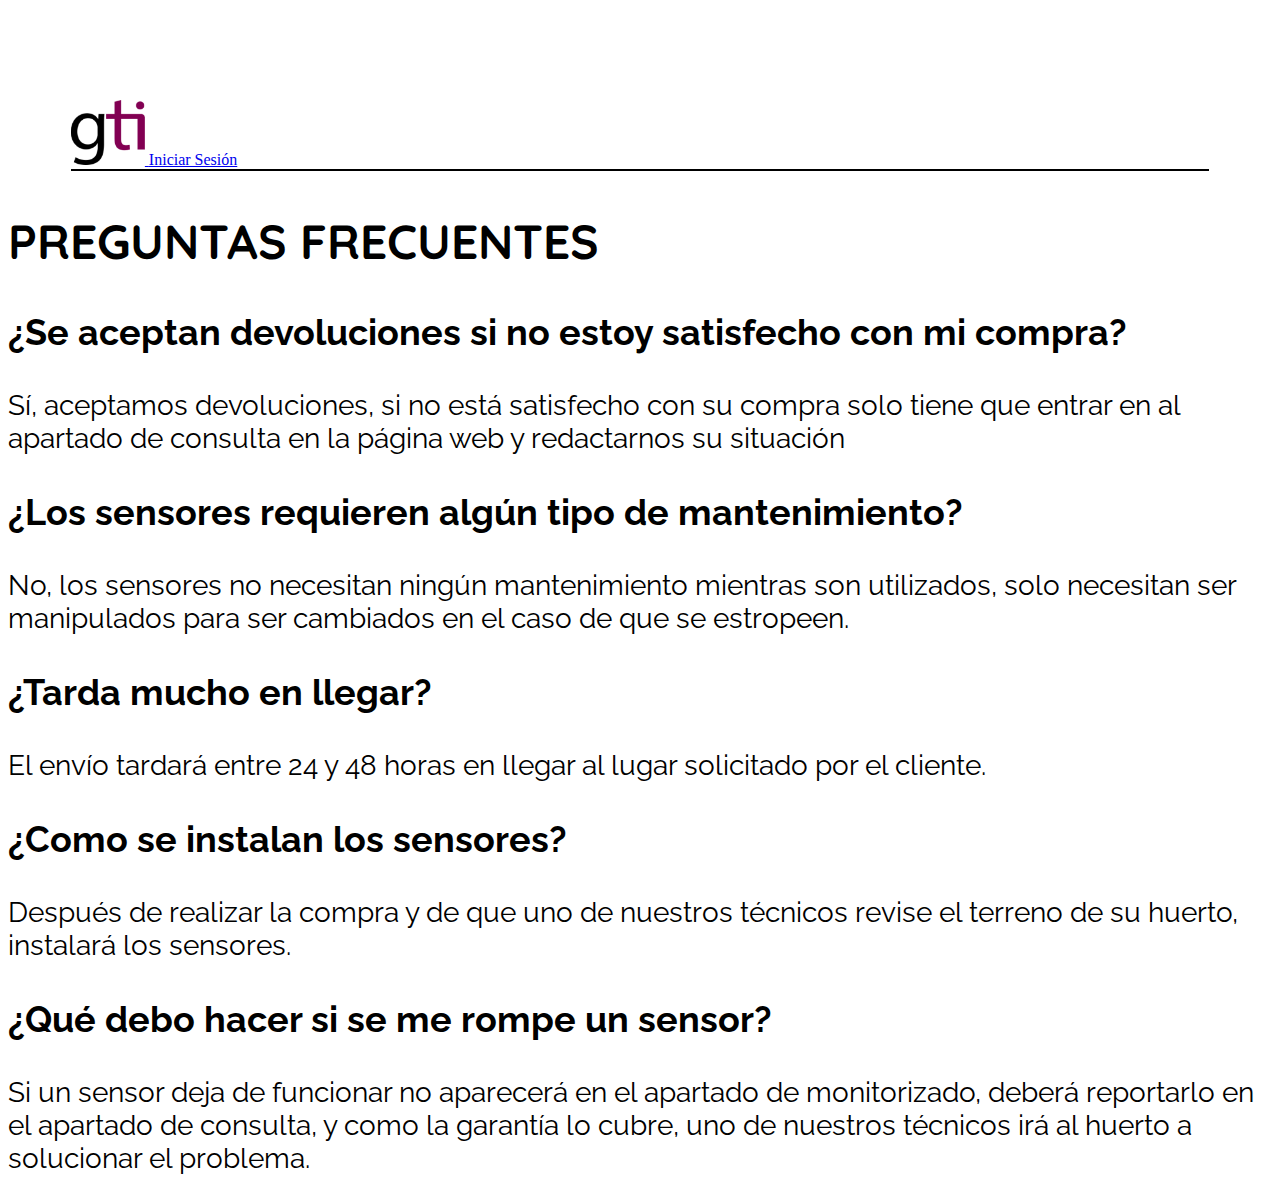
<file: Com-Preguntas-frecuentes.html>
<!DOCTYPE html>
<html lang="en">
<head>
  <meta charset="UTF-8">
  <title>Poli[HuertO] | Preguntas frecuentes</title>
  <!-- link para Bootstrap -->
  <link rel="stylesheet" href="https://cdn.jsdelivr.net/npm/bootstrap@4.6.2/dist/css/bootstrap.min.css" integrity="sha384-xOolHFLEh07PJGoPkLv1IbcEPTNtaed2xpHsD9ESMhqIYd0nLMwNLD69Npy4HI+N" crossorigin="anonymous">
  <!-- Link para usar iconos de Bootstrap -->
  <link rel="stylesheet" href="https://cdn.jsdelivr.net/npm/bootstrap-icons@1.10.5/font/bootstrap-icons.css">
  <link rel="stylesheet" href="css/fonts.css">
  <!--Link CSS de la cabecera-->
  <link rel="stylesheet" href="css/cabecera.css">
  <!--Link CSS del footer-->
  <link rel="stylesheet" href="css/footer.css">
  <!--Link CSS de Preguntas Frecuentes-->
  <link rel="stylesheet" href="js/cabecera.js">
</head>
<body>
<header>
  <nav class="cabecera navbar navbar-expand-md navbar-light" id="cabecera-web" role="banner">

    <!-- Aqui esta el logotipo de la empresa -->
    <a class="logo navbar-brand mr-auto" href="index.html">
      <img src="/img/logo-gti.png" alt="logo GTI" id="logo-GTI">
    </a>

    <a href="iniciar.html"> Iniciar Sesión </a>

  </nav>
</header>
<!--Aquí empieza la sección de Preguntas Frecuentes-->

<div class="Preguntas-frecuentes">
  <h2 class="text-center"> PREGUNTAS FRECUENTES</h2>
  <div class="preguntas">
      <h3 class="text-center">¿Se aceptan devoluciones si no estoy satisfecho con mi compra?</h3>
    <p class="text-center">Sí, aceptamos devoluciones, si no está satisfecho con su compra solo tiene que entrar en al apartado de consulta en la página web y redactarnos su situación</p>
  </div>
  <div class="preguntas">
      <h3 class="text-center">¿Los sensores requieren algún tipo de mantenimiento?</h3>
    <p class="text-center">No, los sensores no necesitan ningún mantenimiento mientras son utilizados, solo necesitan ser manipulados para ser cambiados en el caso de que se estropeen.</p>
  </div>
  <div class="preguntas">
      <h3 class="text-center">¿Tarda mucho en llegar?</h3>
    <p class="text-center">El envío tardará entre 24 y 48 horas en llegar al lugar solicitado por el cliente.</p>
  </div>
  <div class="preguntas">
      <h3 class="text-center">¿Como se instalan los sensores?</h3>
    <p class="text-center">Después de realizar la compra y de que uno de nuestros técnicos revise el terreno de su huerto, instalará los sensores.</p>
  </div>
  <div class="preguntas">
      <h3 class="text-center">¿Qué debo hacer si se me rompe un sensor?</h3>
    <p class="text-center">Si un sensor deja de funcionar no aparecerá en el apartado de monitorizado, deberá reportarlo en el apartado de consulta, y como la garantía lo cubre, uno de nuestros técnicos irá al huerto a solucionar el problema.</p>
  </div>
</div>

<!--Aquí acaba la sección de Preguntas Frecuentes-->


</body>
</html>
</file>
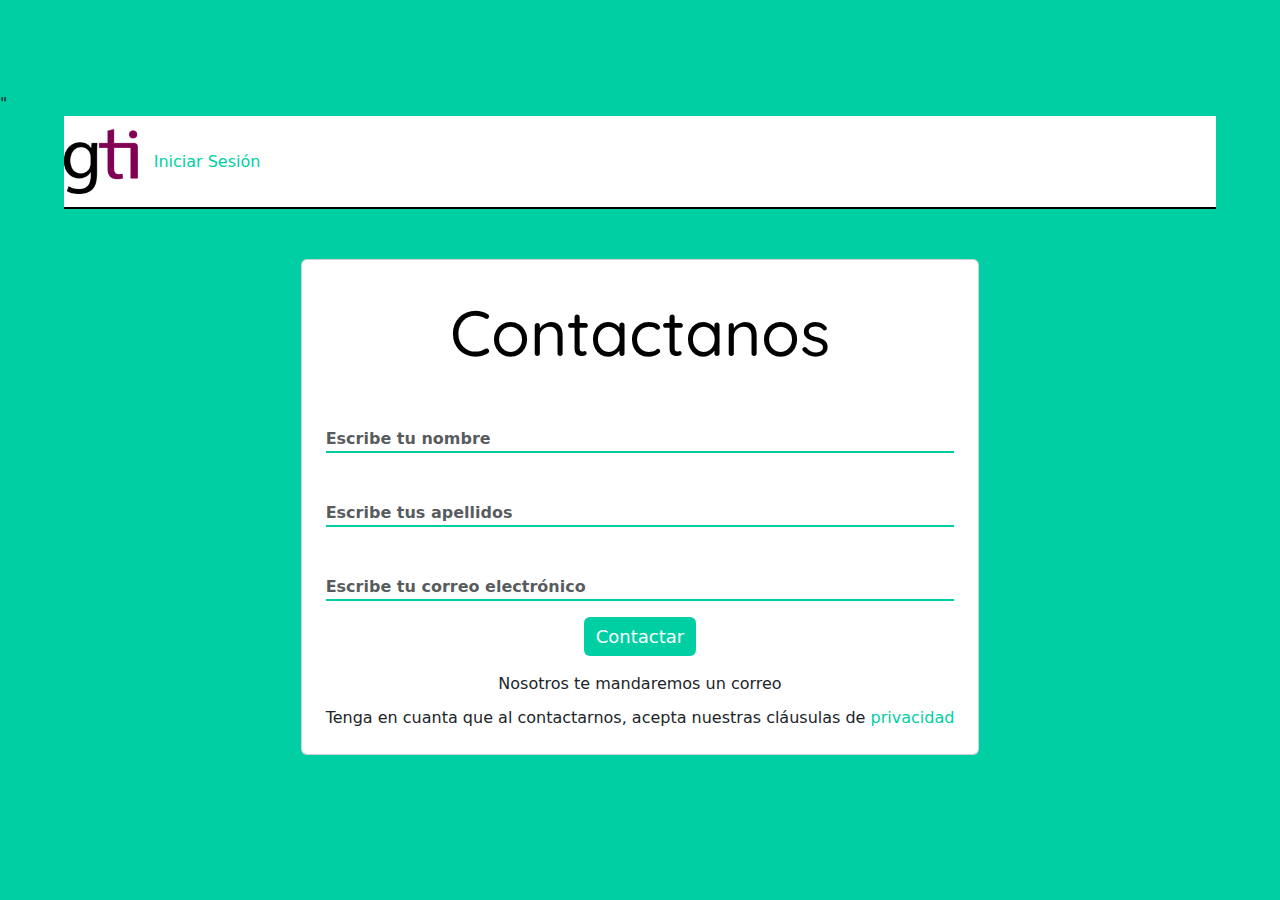
<file: Contactanos.html>
<!DOCTYPE html>
<html lang="es">
<head>
  <meta charset="UTF-8">
  <title>Contactanos</title>
  <meta name="viewport" content="width=device-width, initial-scale=1, shrink-to-fit=no">
  <link rel="stylesheet" href="https://cdn.jsdelivr.net/npm/bootstrap@5.3.0/dist/css/bootstrap.min.css">
  <link rel="stylesheet" href="css/fonts.css">"
  <link rel="stylesheet" href="css/cabecera.css">
  <link rel="stylesheet" href="css/contactanos.css">
 
</head>
<body>
  <header>
    <nav class="cabecera navbar navbar-expand-md navbar-light" id="cabecera-web" role="banner">
  
        <!-- Aqui esta el logotipo de la empresa -->
        <a class="logo navbar-brand mr-auto" href="index.html">
            <img src="/img/logo-gti.png" alt="logo GTI" id="logo-GTI">
        </a>

        <a href="iniciar.html"> Iniciar Sesión </a>

    </nav>
</header>
<div class="container">

  <div class="d-flex justify-content-center align-items-center">
    <div class="card p-4">
      <h1 class="text-center mb-4">Contactanos</h1>
      <form method="post">
        <div class="mb-3">
          <label for="user" class="form-label">Nombre</label>
          <input type="text" class="form-control" id="user" placeholder="Escribe tu nombre" required>
        </div>
        <div class="mb-3">
          <label for="password" class="form-label">Apellidos</label>
          <input type="text" class="form-control" id="password" placeholder="Escribe tus apellidos" required>
        </div>
        <div class="mb-3">
          <label for="correo" class="form-label">Correo Electrónico</label>
          <input type="email" class="form-control" id="correo" placeholder="Escribe tu correo electrónico" required>
        </div>
        <div class="text-center">
          <div class="mb-3">
            <input type="submit" value="Contactar" class="btn btn-primary btn-custom btn-auto" style="background-color: #00CFA4; border: none;">
          </div>
        </div>
        <div class="text-center">
          Nosotros te mandaremos un correo
        </div>
        <div class="text-center">
          Tenga en cuanta que al contactarnos, acepta nuestras cláusulas de <a href="#">privacidad</a>
        </div>
      </form>
    </div>
  </div>
</div>
</body>
</html>
</file>
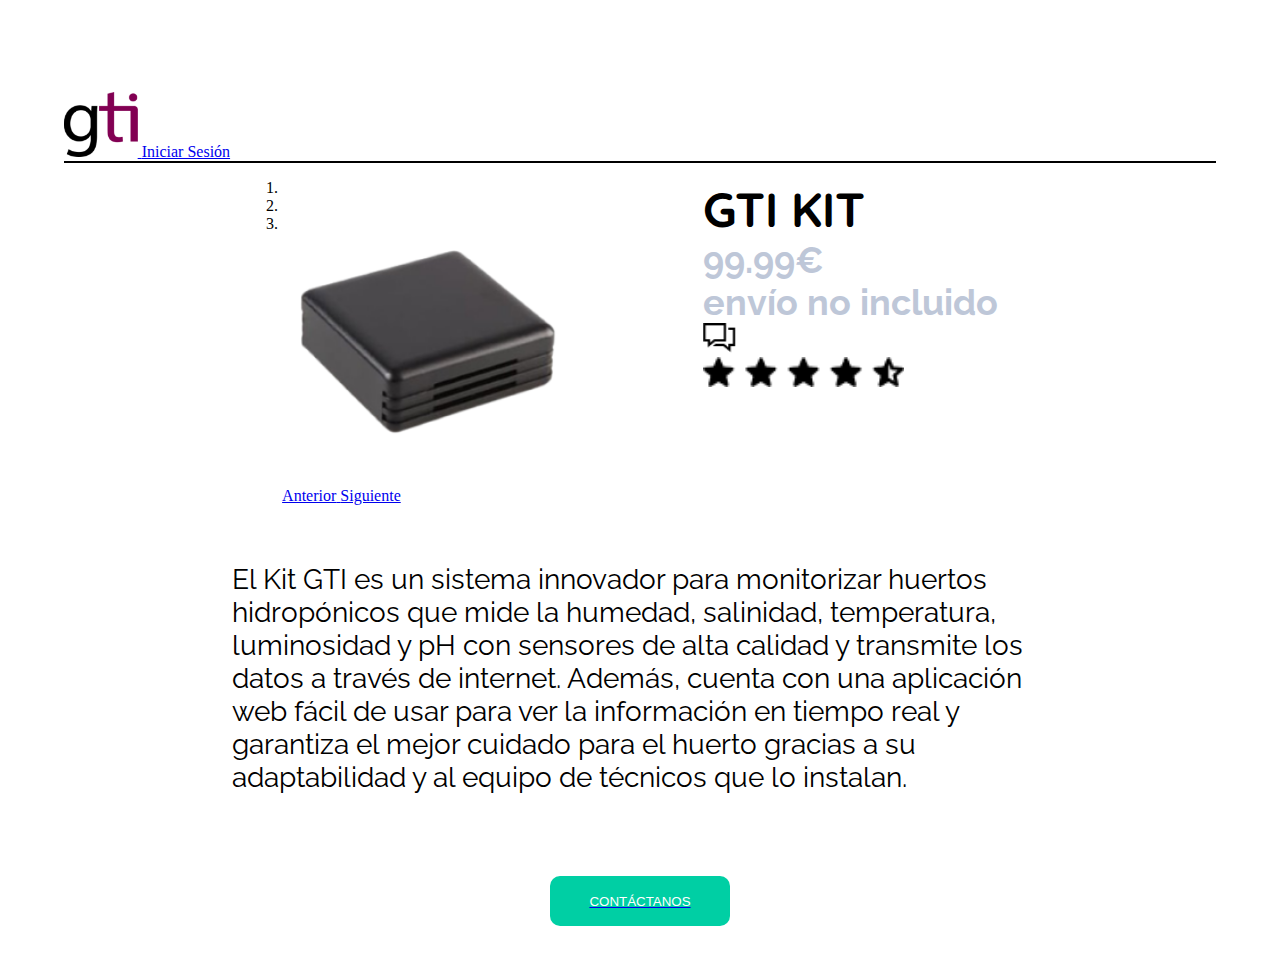
<file: ficha-producto.html>
<!DOCTYPE html>
<html lang="es">
<head>
    <meta charset="UTF-8">
    <title>Ficha Producto</title>
    <!-- link para Bootstrap -->
    <link rel="stylesheet" href="https://cdn.jsdelivr.net/npm/bootstrap@4.6.2/dist/css/bootstrap.min.css" integrity="sha384-xOolHFLEh07PJGoPkLv1IbcEPTNtaed2xpHsD9ESMhqIYd0nLMwNLD69Npy4HI+N" crossorigin="anonymous">
    <!-- Link para usar iconos de Bootstrap -->
    <link rel="stylesheet" href="https://cdn.jsdelivr.net/npm/bootstrap-icons@1.10.5/font/bootstrap-icons.css">
    <link rel="stylesheet" href="css/fonts.css">
    <link rel="stylesheet" href="css/cabecera.css">
    <link rel="stylesheet" href="css/body.css">
    <link rel="stylesheet" type="text/css" href="css/ficha-producto.css">
    <link rel="stylesheet" href="js/cabecera.js">
</head>

<body>
<header>
    <nav class="cabecera navbar navbar-expand-md navbar-light" id="cabecera-web" role="banner">

        <!-- Aqui esta el logotipo de la empresa -->
        <a class="logo navbar-brand mr-auto" href="index.html">
            <img src="/img/logo-gti.png" alt="logo GTI" id="logo-GTI">
        </a>

        <a href="iniciar.html"> Iniciar Sesión </a>

    </nav>
</header>
<!--Aquí empieza la sección KIT GTI-->
    <article class="contenido-kit-gti">
        <div id="myCarousel" class="carousel slide" data-ride="carousel">
            <ol class="carousel-indicators">
                <li data-target="#myCarousel" data-slide-to="0" class="active"></li>
                <li data-target="#myCarousel" data-slide-to="1"></li>
                <li data-target="#myCarousel" data-slide-to="2"></li>
            </ol>
            <div class="carousel-inner">
                <div class="carousel-item active">
                    <img src="img/kitgti.png" alt="Imagen 1">
                </div>
                <div class="carousel-item">
                    <img src="img/kitgti2.png" alt="Imagen 2">
                </div>
                <div class="carousel-item">
                    <img src="img/kitgti3.png" alt="Imagen 3">
                </div>
            </div>
            <a class="carousel-control-prev" href="#myCarousel" role="button" data-slide="prev">
                <span class="carousel-control-prev-icon" aria-hidden="true"></span>
                <span class="sr-only">Anterior</span>
            </a>
            <a class="carousel-control-next" href="#myCarousel" role="button" data-slide="next">
                <span class="carousel-control-next-icon" aria-hidden="true"></span>
                <span class="sr-only">Siguiente</span>
            </a>
        </div>

        <script src="https://code.jquery.com/jquery-3.5.1.slim.min.js"></script>
        <script src="https://cdn.jsdelivr.net/npm/@popperjs/core@2.5.3/dist/umd/popper.min.js"></script>
        <script src="https://stackpath.bootstrapcdn.com/bootstrap/4.5.0/js/bootstrap.min.js"></script>

        <!--Aquí termina el carrusel de Imágenes-->
        <!--Aquí empieza el nombre, precio y valoración del producto-->
        <div>
            <h2>GTI KIT</h2>
            <h3>99.99€</h3>
            <h3>envío no incluido</h3>
            <a href="Comentarios.html"><!--Enlace a comentarios-->
                <img src="img/comentarios.png" alt="Botón Comentarios">
                <br>
                <img src="img/estrellas.png" alt="Valoración por estrellas">
            </a>
        </div>
        <!--Aquí acaba el nombre, precio y valoración del producto-->

        <!--Aquí empieza el artículo y es donde se describe el producto que estamos vendiendo-->
    </article>
    <p class="text-justify">
        El Kit GTI es un sistema innovador para monitorizar huertos hidropónicos que mide la humedad, salinidad,
        temperatura, luminosidad y pH con sensores de alta calidad y transmite los datos a través de internet.
        Además, cuenta con una aplicación web fácil de usar para ver la información en tiempo real y garantiza el
        mejor cuidado para el huerto gracias a su adaptabilidad y al equipo de técnicos que lo instalan.
    </p>
    <!--Aquí acaba el artículo y donde se describe el producto que estamos vendiendo-->

    <!--Aquí empieza el botón de "Contáctanos"-->

    <a href="Contactanos.html">
        <button id="contactanos" type="button" class="btn btn-primary">CONTÁCTANOS</button>
    </a>

    <!--Aquí acaba el botón de "Contáctanos"-->


</div>
</body>
</html>
</file>
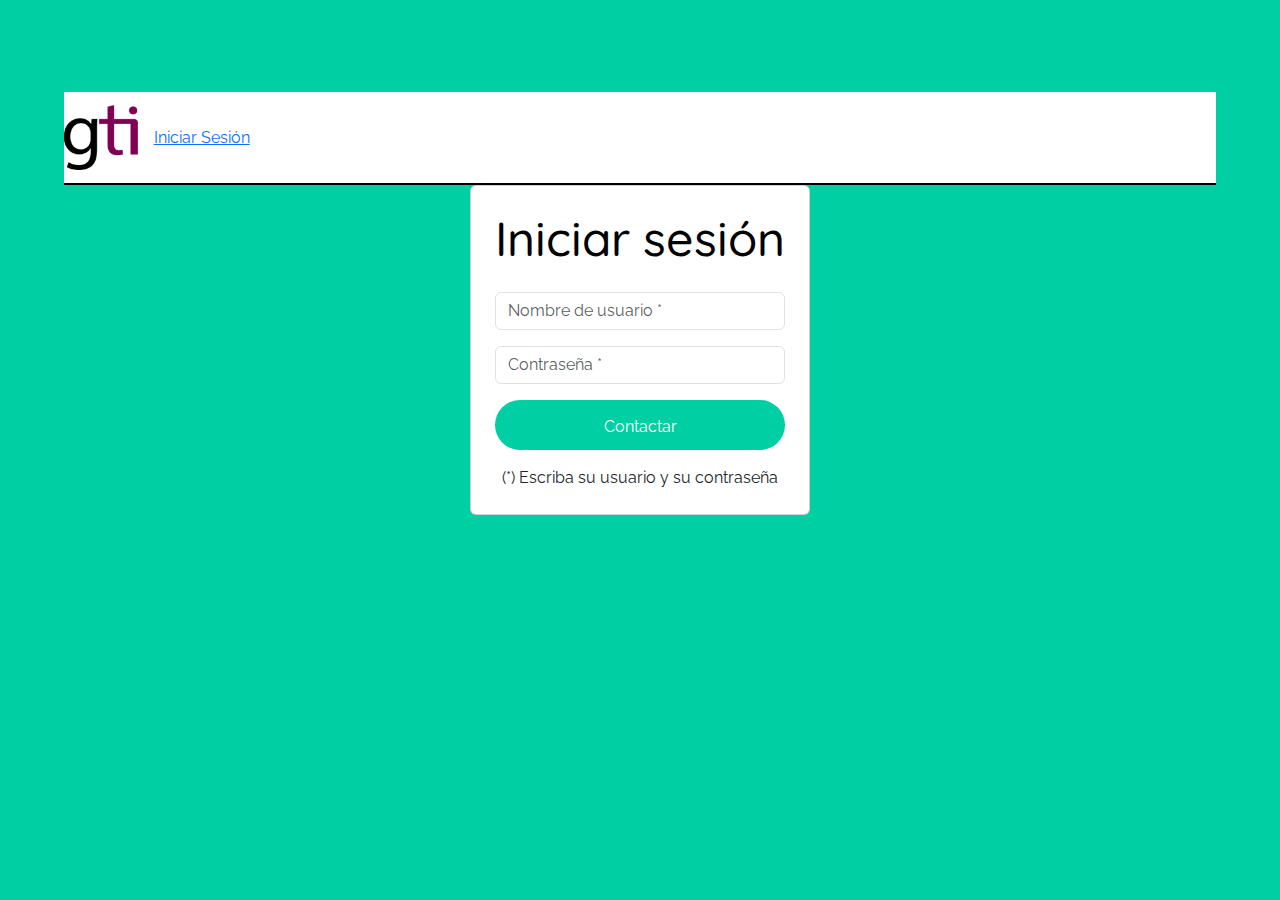
<file: iniciar.html>
<!DOCTYPE html>
<html lang="es">
<head>
  <meta charset="UTF-8">
  <title>Contactanos</title>
  <meta name="viewport" content="width=device-width, initial-scale=1, shrink-to-fit=no">
  <link rel="stylesheet" href="https://cdn.jsdelivr.net/npm/bootstrap@5.3.0/dist/css/bootstrap.min.css">
  <link rel="stylesheet" href="css/fonts.css">
  <link rel="stylesheet" href="css/iniciar.css">
  <link rel="stylesheet" href="css/cabecera.css">
</head>
<body>

  <header>
    <nav class="cabecera navbar navbar-expand-md navbar-light" id="cabecera-web" role="banner">
  
        <!-- Aqui esta el logotipo de la empresa -->
        <a class="logo navbar-brand mr-auto" href="../index.html">
            <img src="/img/logo-gti.png" alt="logo GTI" id="logo-GTI">
        </a>

        <a href="iniciar.html"> Iniciar Sesión </a>

    </nav>
</header>

<div class="container">

  <div class="d-flex justify-content-center align-items-center">
    <div class="card p-4">
      <div class="titulo">
        <h2 class="text-center mb-4 title">Iniciar sesión</h2>
      </div>
      <form method="post">
        <div class="mb-3">
          <input type="text" class="form-control" id="user" placeholder="Nombre de usuario *" required>
        </div>
        <div class="mb-3">
          <input type="text" class="form-control" id="password" placeholder="Contraseña *" required>
        </div>
        <div class="text-center">
          <div class="mb-3">
            <input type="submit" value="Contactar" class="btn btn-primary btn-custom btn-auto" style="background-color: #00CFA4; border: none;">
          </div>
        </div>
        <div class="text-center">
          (*) Escriba su usuario y su contraseña
        </div>
      </form>
    </div>
  </div>
</div>
</body>
</html>
</file>
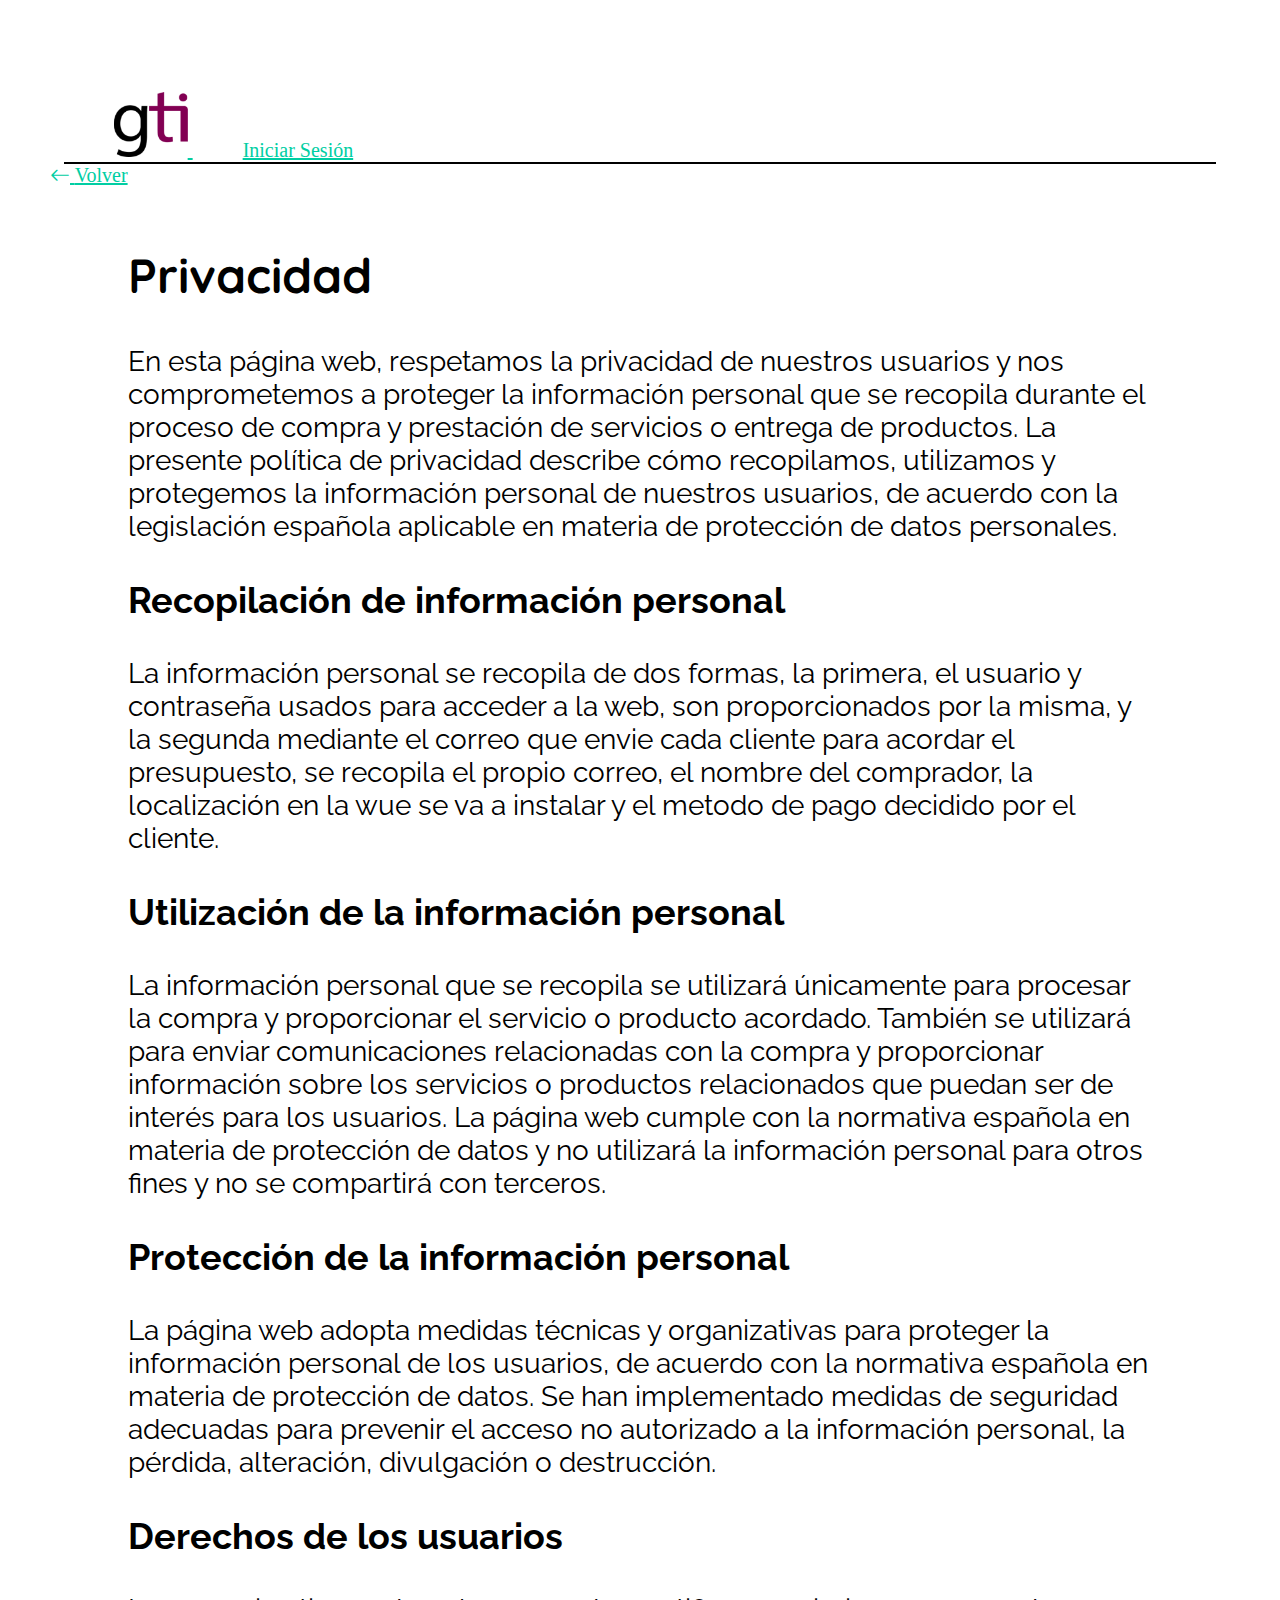
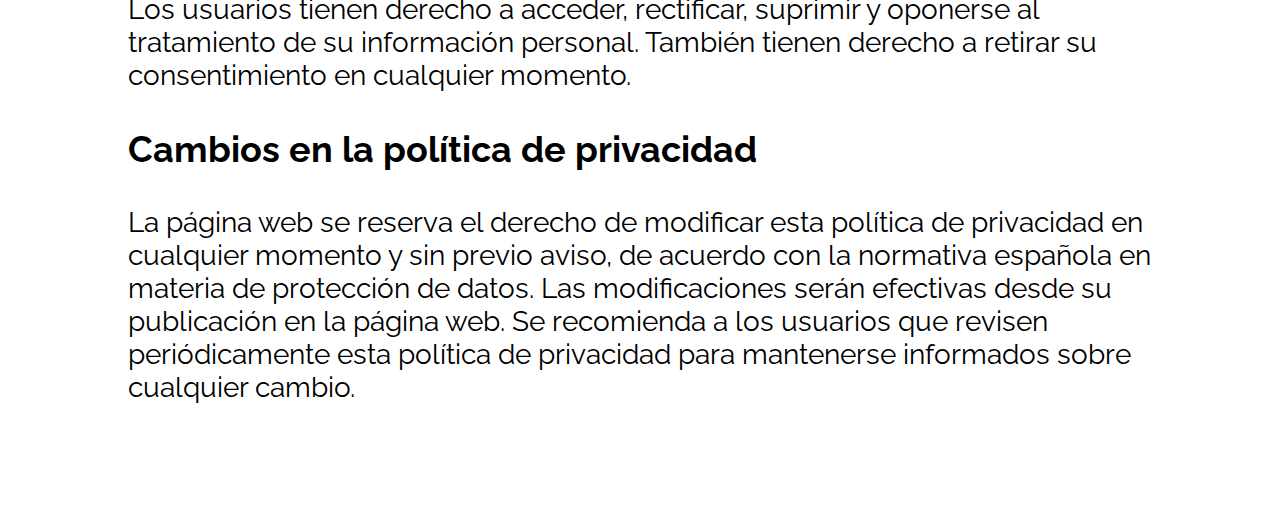
<file: privacidad.html>
<!DOCTYPE html>
<html lang="es">
<head>
  <meta charset="UTF-8">
  <meta name="viewport" content="width=device-width, initial-scale=1.0">
  <title>Poli[HuertO] | Privacidad</title>
  <!-- link para Bootstrap -->
  <link rel="stylesheet" href="https://cdn.jsdelivr.net/npm/bootstrap@4.6.2/dist/css/bootstrap.min.css" integrity="sha384-xOolHFLEh07PJGoPkLv1IbcEPTNtaed2xpHsD9ESMhqIYd0nLMwNLD69Npy4HI+N" crossorigin="anonymous">
  <!-- Link para usar iconos de Bootstrap -->
  <link rel="stylesheet" href="https://cdn.jsdelivr.net/npm/bootstrap-icons@1.10.5/font/bootstrap-icons.css">
  <link rel="stylesheet" href="css/fonts.css">
  <link rel="stylesheet" href="css/cabecera.css">
  <!--<link rel="stylesheet" href="css/body.css">-->
  <link rel="stylesheet" href="css/privacidad.css">
  <link rel="stylesheet" href="js/cabecera.js">
</head>
<body>
<header>
  <nav class="cabecera navbar navbar-expand-md navbar-light" id="cabecera-web" role="banner">

    <!-- Aqui esta el logotipo de la empresa -->
    <a class="logo navbar-brand mr-auto" href="index.html">
      <img src="/img/logo-gti.png" alt="logo GTI" id="logo-GTI">
    </a>

    <a href="iniciar.html"> Iniciar Sesión </a>

  </nav>
</header>
<a href="Contactanos.html" xmlns="http://www.w3.org/2000/svg" width="16" height="16" fill="currentColor" class="bi bi-arrow-left" viewBox="0 0 16 16">
  <path fill-rule="evenodd" d="M15 8a.5.5 0 0 0-.5-.5H2.707l3.147-3.146a.5.5 0 1 0-.708-.708l-4 4a.5.5 0 0 0 0 .708l4 4a.5.5 0 0 0 .708-.708L2.707 8.5H14.5A.5.5 0 0 0 15 8z"/>Volver</a>
<br></br>
<div class="contenedor">
  <!--Aquí empieza privacidad-->
  <div class="privacidad">
    <h2 class="text-center">Privacidad</h2>
    <p class="text-center">En esta página web, respetamos la privacidad de nuestros usuarios y nos comprometemos a proteger la información personal que se recopila durante el proceso de compra y prestación de servicios o entrega de productos. La presente política de privacidad describe cómo recopilamos, utilizamos y protegemos la información personal de nuestros usuarios, de acuerdo con la legislación española aplicable en materia de protección de datos personales.</p>
  </div>
  <!--Aquí termina privacidad-->
  <!--Aquí empieza recop-datos-->
  <div class="recop-datos">
    <h3 class="text-center">Recopilación de información personal</h3>
    <p class="text-center">La información personal se recopila de dos formas, la primera, el usuario y contraseña usados para acceder a la web, son proporcionados por la misma, y la segunda mediante el correo que envie cada cliente para acordar el presupuesto, se recopila el propio correo, el nombre del comprador, la localización en la wue se va a instalar y el metodo de pago decidido por el cliente.</p>
  </div>
  <!--Aquí termina recop-datos-->
  <!--Aquí empieza utiliz-info-->
  <div class="utiliz-info">
    <h3 class="text-center">Utilización de la información personal</h3>
    <p class="text-center">La información personal que se recopila se utilizará únicamente para procesar la compra y proporcionar el servicio o producto acordado. También se utilizará para enviar comunicaciones relacionadas con la compra y proporcionar información sobre los servicios o productos relacionados que puedan ser de interés para los usuarios. La página web cumple con la normativa española en materia de protección de datos y no utilizará la información personal para otros fines y no se compartirá con terceros.</p>
  </div>
  <!--Aquí acaba utiliz-info-->
  <!--Aquí empieza proteccion-info-->
  <div class="proteccion-info">
    <h3 class="text-center">Protección de la información personal</h3>
    <p class="text-center">La página web adopta medidas técnicas y organizativas para proteger la información personal de los usuarios, de acuerdo con la normativa española en materia de protección de datos. Se han implementado medidas de seguridad adecuadas para prevenir el acceso no autorizado a la información personal, la pérdida, alteración, divulgación o destrucción.</p>
  </div>
  <!--Aquí termina proteccion-info-->
  <!--Aquí empieza derechos-->
  <div class="derechos">
    <h3 class="text-center">Derechos de los usuarios</h3>
    <p class="text-center">Los usuarios tienen derecho a acceder, rectificar, suprimir y oponerse al tratamiento de su información personal. También tienen derecho a retirar su consentimiento en cualquier momento.</p>

  </div>
  <!--Aquí termina derechos-->
  <!--Aquí empieza cambios política-->
  <div class="cambios-politica">
    <h3 class="text-center">Cambios en la política de privacidad</h3>
    <p class="text-center">La página web se reserva el derecho de modificar esta política de privacidad en cualquier momento y sin previo aviso, de acuerdo con la normativa española en materia de protección de datos. Las modificaciones serán efectivas desde su publicación en la página web. Se recomienda a los usuarios que revisen periódicamente esta política de privacidad para mantenerse informados sobre cualquier cambio.</p>
  </div>
</div>
<br></br>
<br></br>
</body>
</html>
</file>
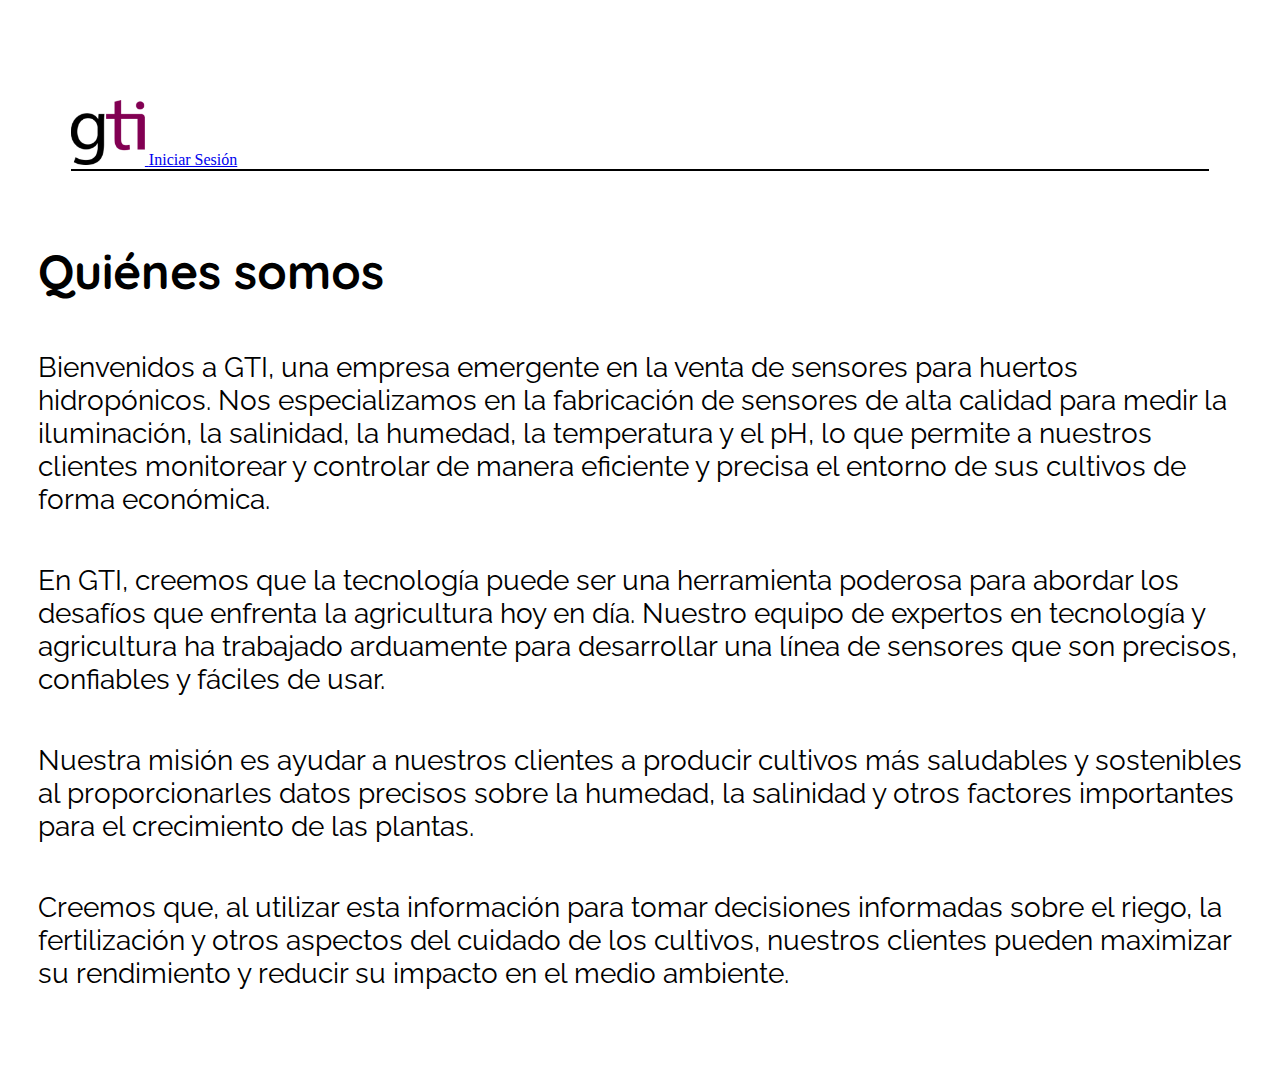
<file: quienes-somos.html>
<!DOCTYPE html>
<html lang="es">
<head>
    <meta charset="UTF-8">
    <meta name="viewport"
          content="width=device-width, user-scalable=no, initial-scale=1.0, maximum-scale=1.0, minimum-scale=1.0">
    <meta http-equiv="X-UA-Compatible" content="ie=edge">
    <title>Poli[HuertO] | ¿Quiénes somos?</title>
    <!-- link para Bootstrap -->
    <link rel="stylesheet" href="https://cdn.jsdelivr.net/npm/bootstrap@4.6.2/dist/css/bootstrap.min.css" integrity="sha384-xOolHFLEh07PJGoPkLv1IbcEPTNtaed2xpHsD9ESMhqIYd0nLMwNLD69Npy4HI+N" crossorigin="anonymous">
    <!-- Link para usar iconos de Bootstrap -->
    <link rel="stylesheet" href="https://cdn.jsdelivr.net/npm/bootstrap-icons@1.10.5/font/bootstrap-icons.css">
    <link rel="stylesheet" href="css/fonts.css">
    <link rel="stylesheet" href="css/cabecera.css">
    <!--<link rel="stylesheet" href="css/body.css">-->
    <link rel="stylesheet" href="css/quienes-somos.css">
    <link rel="stylesheet" href="js/cabecera.js">
</head>
<body>
<header>
    <nav class="cabecera navbar navbar-expand-md navbar-light" id="cabecera-web" role="banner">

        <!-- Aqui esta el logotipo de la empresa -->
        <a class="logo navbar-brand mr-auto" href="index.html">
            <img src="/img/logo-gti.png" alt="logo GTI" id="logo-GTI">
        </a>

        <a href="iniciar.html"> Iniciar Sesión </a>

    </nav>
</header>
<div class="contenedor">

    <!--Aquí empieza la sección de quienes somos-->
<section class="quienes-somos">
    <h2 class="text-center">Quiénes somos</h2>


            <p class="text-center">Bienvenidos a GTI, una empresa emergente en la venta de sensores para huertos hidropónicos. Nos especializamos en la fabricación de sensores de alta calidad para medir la iluminación, la salinidad, la humedad, la temperatura y el pH, lo que permite a nuestros clientes monitorear y controlar de manera eficiente y precisa el entorno de sus cultivos de forma económica.</p>
            <p class="text-center">En GTI, creemos que la tecnología puede ser una herramienta poderosa para abordar los desafíos que enfrenta la agricultura hoy en día. Nuestro equipo de expertos en tecnología y agricultura ha trabajado arduamente para desarrollar una línea de sensores que son precisos, confiables y fáciles de usar.</p>
            <p class="text-center">Nuestra misión es ayudar a nuestros clientes a producir cultivos más saludables y sostenibles al proporcionarles datos precisos sobre la humedad, la salinidad y otros factores importantes para el crecimiento de las plantas.</p>
            <p class="text-center">Creemos que, al utilizar esta información para tomar decisiones informadas sobre el riego, la fertilización y otros aspectos del cuidado de los cultivos, nuestros clientes pueden maximizar su rendimiento y reducir su impacto en el medio ambiente.</p>


</section>
    <!--Aquí termina la sección de quienes somos-->

</div>
</body>
</html>
</file>
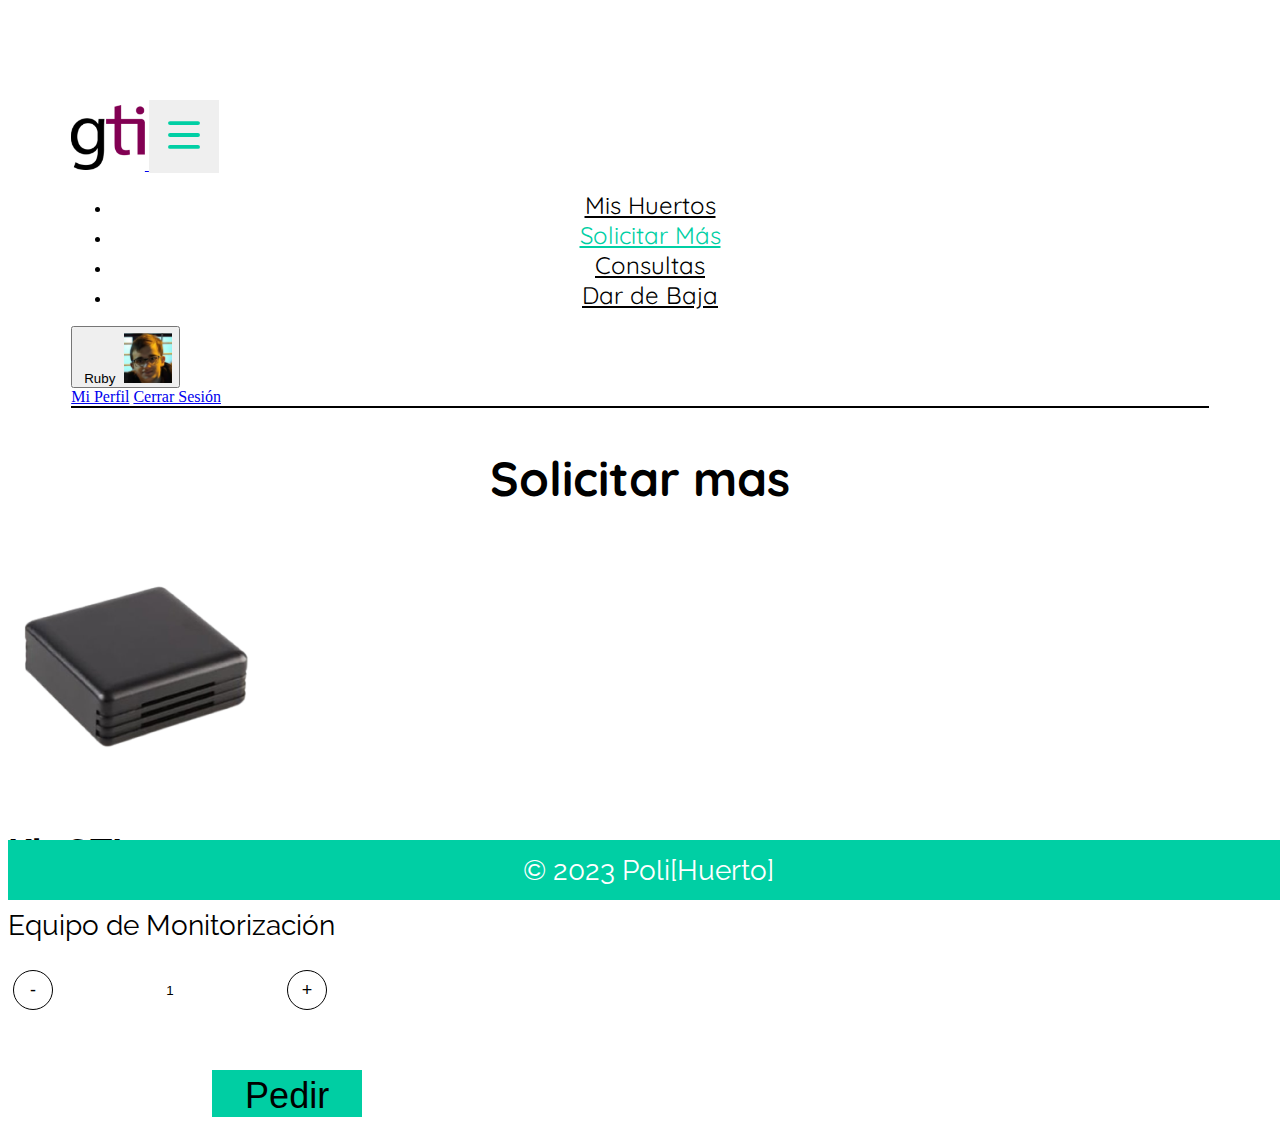
<file: usuarios/anyadir.html>
<!DOCTYPE html>
<html>
<head>
  <meta charset="UTF-8">
  <title>Solicitar mas</title>

  <!-- link para Bootstrap -->
  <link rel="stylesheet" href="https://cdn.jsdelivr.net/npm/bootstrap@4.6.2/dist/css/bootstrap.min.css" integrity="sha384-xOolHFLEh07PJGoPkLv1IbcEPTNtaed2xpHsD9ESMhqIYd0nLMwNLD69Npy4HI+N" crossorigin="anonymous">
  <!-- Link para usar iconos de Bootstrap -->
  <link rel="stylesheet" href="https://cdn.jsdelivr.net/npm/bootstrap-icons@1.10.5/font/bootstrap-icons.css">
  <!-- link para usar Font Awesome -->
  <link rel="stylesheet" href="https://cdnjs.cloudflare.com/ajax/libs/font-awesome/4.7.0/css/font-awesome.min.css">

  <link rel="stylesheet" href="../css/cabecera.css">
  <link rel="stylesheet" href="../css/anyadir.css">
  <link rel="stylesheet" href="../css/footer.css">
  <link rel="stylesheet" href="../css/fonts.css">

</head>
<body>
  <!-- Aquí comienza el encabezado -->
  <header>
    <nav class="cabecera navbar navbar-expand-md navbar-light fixed-top" id="cabecera-web" role="banner">
      <!-- Aquí está el logotipo de la empresa -->
      <a class="logo navbar-brand mr-auto" href="../index.html">
        <img src="/img/logo-gti.png" alt="logo GTI" id="logo-GTI">
      </a>

      <!-- Boton de la hamburguesa cuando la página se redimensione a un ancho menor -->
      <button class="navbar-toggler boton-menu" id="boton-menu" type="button" data-toggle="collapse" data-target="#navbarSupportedContent1" aria-controls="navbarSupportedContent1" aria-expanded="false" aria-label="Toggle navigation">
        <!-- SVG animado de la hamburguesa -- autor: Mikael Ainalem -->
        <svg class="ham hamRotate ham4" viewBox="0 0 100 100" width="80" onclick="this.classList.toggle('active')">
          <path class="line top" d="m 70,33 h -40 c 0,0 -8.5,-0.149796 -8.5,8.5 0,8.649796 8.5,8.5 8.5,8.5 h 20 v -20" />
          <path class="line middle" d="m 70,50 h -40" />
          <path class="line bottom" d="m 30,67 h 40 c 0,0 8.5,0.149796 8.5,-8.5 0,-8.649796 -8.5,-8.5 -8.5,-8.5 h -20 v 20" />
        </svg>
      </button>

      <!-- Aquí va el menú colapsable -->
      <div class="menu-cabecera-registrado collapse navbar-collapse" id="navbarSupportedContent1">
        <!-- Links -->
        <ul class="navbar-nav">
          <li class="nav-item">
            <a class="nav-link" href="monitorizar.html">Mis Huertos</a>
          </li>
          <li class="nav-item active">
            <a class="nav-link" href="anyadir.html">Solicitar Más <span class="sr-only">(current)</span></a>
          </li>
          <li class="nav-item">
            <a class="nav-link" href="consulta.html">Consultas</a>
          </li>
          <li class="nav-item">
            <a class="nav-link" href="#">Dar de Baja</a>
          </li>
        </ul>
      </div>

      <!-- Botón del usuario -->
      <div class="dropdown">
        <button class="btn" type="button" data-toggle="dropdown" aria-expanded="false">
          <!-- Avatar del usuario -->
          <span class="nombre-usuario">Ruby</span>
          <img src="../img/avatar-ruby.png" class="rounded-circle" alt="Portrait of a Woman" loading="lazy"/>
        </button>
        <!-- Menú dropdown -->
        <div class="dropdown-menu">
          <!-- Links -->
          <a class="dropdown-item" href="perfil.html">Mi Perfil</a>
          <a class="dropdown-item" href="index.html">Cerrar Sesión</a>
        </div>
      </div>
    </nav>
  </header>
  <!-- Aquí termina el encabezado -->

  <!-- Aquí empieza pedir más -->
  <h2 id="titulo">Solicitar mas</h2>
  <div class="container">
    <div class="row">
      <!-- Aquí empieza imágenes/textos pedir más -->
      <div class="col-lg-6" id="imagen">
        <img class="product-image" src="../img/kitgti.png" alt="Producto">
      </div>
      <!-- Aquí termina imágenes/textos pedir más -->
      <div class="col-lg-6">
        <div class="product-info">
          <h3 class="product-name">Kit GTI</h3>
          <p class="product-description">Equipo de Monitorización</p>
        </div>
        <!-- Aquí empieza el selector pedir más -->
        <div class="counter">
          <button id="menos" type="button">-</button>
          <input type="text" id="contador" class="form-control" value="1" min="1" />
          <button id="mas" type="button">+</button>
        </div>
        <!-- Aquí termina el selector pedir más -->
        <!-- Aquí empieza el botón pedir -->
        <div class="boton">
          <form id="boton-pedir">
            <input type="submit" id="Pedir" value="Pedir" class="btn btn-primary">
          </form>
        </div>
        <!-- Aquí termina el botón pedir -->
      </div>
    </div>
  </div>
  <!-- Aquí termina pedir más -->
  <footer id="footer">
    <p>&copy; 2023 Poli[Huerto]</p>
  </footer>
  <!-- Aquí se linkea al javascript -->
  <script src="https://cdn.jsdelivr.net/npm/jquery@3.5.1/dist/jquery.slim.min.js" integrity="sha384-DfXdz2htPH0lsSSs5nCTpuj/zy4C+OGpamoFVy38MVBnE+IbbVYUew+OrCXaRkfj" crossorigin="anonymous"></script>
  <script src="https://cdn.jsdelivr.net/npm/popper.js@1.16.1/dist/umd/popper.min.js" integrity="sha384-9/reFTGAW83EW2RDu2S0VKaIzap3H66lZH81PoYlFhbGU+6BZp6G7niu735Sk7lN" crossorigin="anonymous"></script>
  <script src="https://cdn.jsdelivr.net/npm/bootstrap@4.6.2/dist/js/bootstrap.min.js" integrity="sha384-+sLIOodYLS7CIrQpBjl+C7nPvqq+FbNUBDunl/OZv93DB7Ln/533i8e/mZXLi/P+" crossorigin="anonymous"></script>
  <script src="../js/anyadir.js"></script>
</body>
</html>
</file>
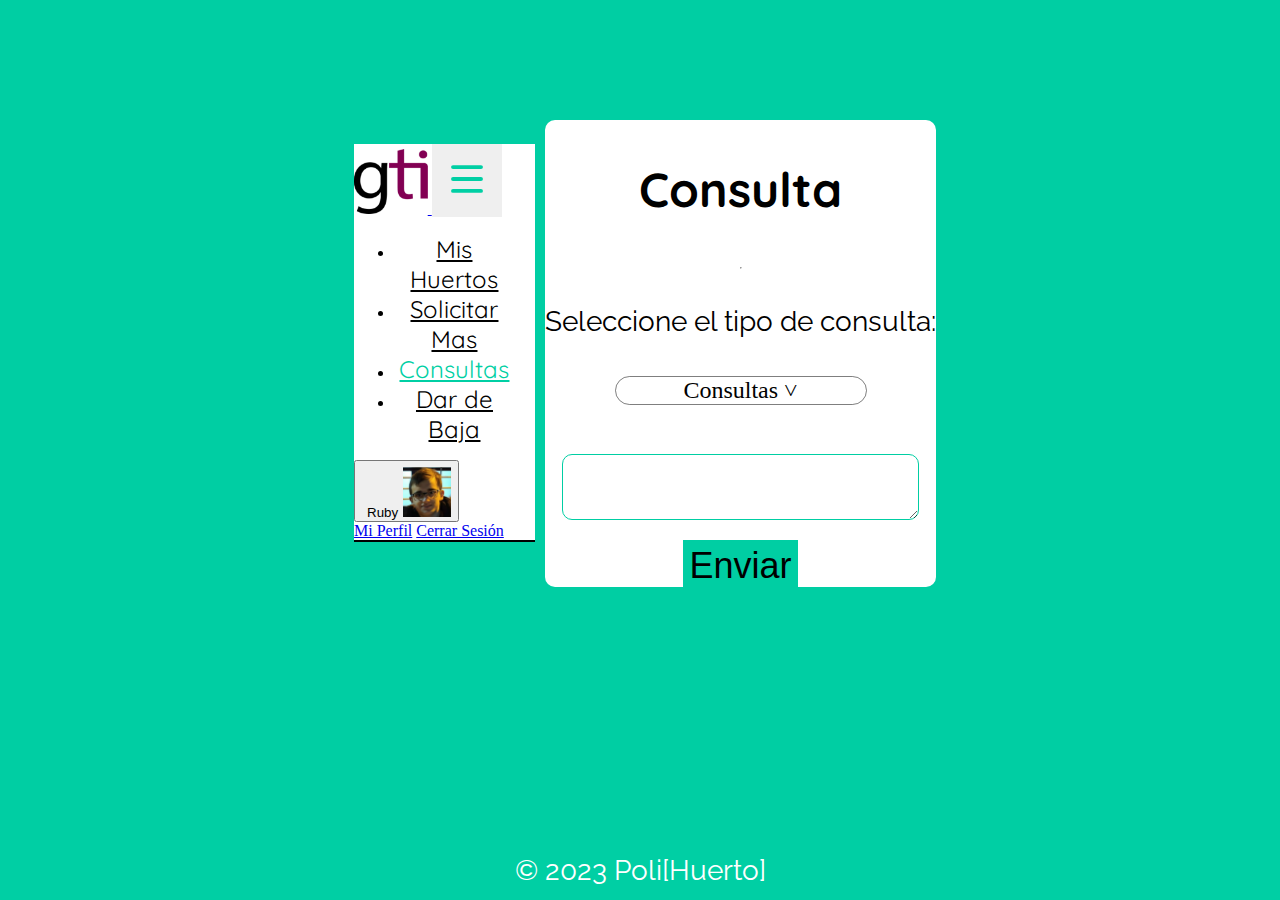
<file: usuarios/consulta.html>
<!DOCTYPE html>
<html lang="es">
<head>
  <meta charset="UTF-8">
  <title>Consulta</title>

  <!-- link para Bootstrap -->
  <link rel="stylesheet" href="https://cdn.jsdelivr.net/npm/bootstrap@4.6.2/dist/css/bootstrap.min.css" integrity="sha384-xOolHFLEh07PJGoPkLv1IbcEPTNtaed2xpHsD9ESMhqIYd0nLMwNLD69Npy4HI+N" crossorigin="anonymous">
  <!-- Link para usar iconos de Bootstrap -->
  <link rel="stylesheet" href="https://cdn.jsdelivr.net/npm/bootstrap-icons@1.10.5/font/bootstrap-icons.css">
  <!-- link para usar Font Awesome -->
  <link rel="stylesheet" href="https://cdnjs.cloudflare.com/ajax/libs/font-awesome/4.7.0/css/font-awesome.min.css">

  <link rel="stylesheet" href="../css/cabecera.css">
  <link rel="stylesheet" href="../css/consulta-darDeBaja.css">
  <link rel="stylesheet" href="../css/menu-desplegable.css">
  <link rel="stylesheet" href="../css/fonts.css">
  <link rel="stylesheet" href="../css/footer.css">
</head>
<body>
  <!--Aquí comienza el encabezado-->
  <header>
    <nav class="cabecera navbar navbar-expand-md navbar-light fixed-top" id="cabecera-web" role="banner">
      
      <!-- Aqui esta el logotipo de la empresa -->
      <a class="logo navbar-brand mr-auto" href="../index.html">
        <img src="/img/logo-gti.png" alt="logo GTI" id="logo-GTI">
      </a>
      
      <!--Boton de la hamburguesa cunado la pagina se redimensione a mas angosta -->
      <button class="navbar-toggler boton-menu" id="boton-menu" type="button" data-toggle="collapse" data-target="#navbarSupportedContent1" aria-controls="navbarSupportedContent1" aria-expanded="false" aria-label="Toggle navigation">
        <!-- SVG animado de la hamburguesa -- autor: Mikael Ainalem -->
        <svg class="ham hamRotate ham4" viewBox="0 0 100 100" width="80" onclick="this.classList.toggle('active')">
          <path class="line top" d="m 70,33 h -40 c 0,0 -8.5,-0.149796 -8.5,8.5 0,8.649796 8.5,8.5 8.5,8.5 h 20 v -20" />
          <path class="line middle" d="m 70,50 h -40" />
          <path class="line bottom" d="m 30,67 h 40 c 0,0 8.5,0.149796 8.5,-8.5 0,-8.649796 -8.5,-8.5 -8.5,-8.5 h -20 v 20" />
      </button>
      
      <!-- Aqui va el menu colapsable -->
      <div class="menu-cabecera-registrado collapse navbar-collapse" id="navbarSupportedContent1">
        <!-- Links -->
        <ul class="navbar-nav">
          <li class="nav-item">
            <a class="nav-link" href="monitorizar.html">Mis Huertos</a>
          </li>
          <li class="nav-item">
            <a class="nav-link" href="anyadir.html">Solicitar Mas</a>
          </li>
          <li class="nav-item active">
            <a class="nav-link" href="consulta.html">Consultas <span class="sr-only">(current)</span></a>
          </li>
          <li class="nav-item">
            <a class="nav-link" href="dar-de-baja.html">Dar de Baja</a>
          </li>
        </ul>
      </div>
      
      <!-- Boton del usuario -->
      <div class="dropdown">
        <button class="btn" type="button" data-toggle="dropdown" aria-expanded="false">
          <!-- avatar del usuario -->
          <span class="nombre-usuario">Ruby</span><img src="../img/avatar-ruby.png" class="rounded-circle"  alt="Portrait of a Woman" loading="lazy"/>
        </button>
        <!-- Menu dropown -->
        <div class="dropdown-menu">
          <!-- links -->
          <a class="dropdown-item" href="perfil.html">Mi Perfil</a>
          <a class="dropdown-item" href="index.html">Cerrar Sesión</a>
        </div>
      </div> 
    </nav>
  </header>
  <!--Aquí termina el encabezado-->

  <!--Aquí comienza la sección de consulta-->
  <section class="container">
    <div class="card">
      <div class="card-body">
        <h2 class="card-title">Consulta</h2><!--Titulo del apartado-->
        <hr>
        <p class="card-text">Seleccione el tipo de consulta:</p>
        <nav id="menu-desplegable"><!--Menu desplegable para elegir el tipo de consulta-->
          <a>Consultas ˅</a>  
          <ul>
            <li data-item="6"><a href="#grafica1" class="activa">Fallos en el sensor</a></li>
            <li data-item="7"><a href="#grafica2" class="">Fallos en la web</a></li>
            <li data-item="8"><a href="#grafica3" class="">Servicio no dado</a></li>
            <li data-item="8"><a href="#grafica3" class="">Otros</a></li>
          </ul>
        </nav>
        <textarea class="form-control mb-3" rows="4" id="motivo-consulta"></textarea><!--area de texto-->
        <button class="btn btn-primary" id="enviar">Enviar</button><!--boton para enviar-->
      </div>
    </div>
  </section>
  <!--Aquí termina la sección de consulta-->

  <!--Aqui empieza el footer-->
  <footer id="footer">
    <p>&copy; 2023 Poli[Huerto]</p>
  </footer>
   <!--Aqui termina el footer-->

   <!--Aqui van los links a los scripts-->
  <script src="https://cdn.jsdelivr.net/npm/jquery@3.5.1/dist/jquery.slim.min.js" integrity="sha384-DfXdz2htPH0lsSSs5nCTpuj/zy4C+OGpamoFVy38MVBnE+IbbVYUew+OrCXaRkfj" crossorigin="anonymous"></script>
  <script src="https://cdn.jsdelivr.net/npm/popper.js@1.16.1/dist/umd/popper.min.js" integrity="sha384-9/reFTGAW83EW2RDu2S0VKaIzap3H66lZH81PoYlFhbGU+6BZp6G7niu735Sk7lN" crossorigin="anonymous"></script>
  <script src="https://cdn.jsdelivr.net/npm/bootstrap@4.6.2/dist/js/bootstrap.min.js" integrity="sha384-+sLIOodYLS7CIrQpBjl+C7nPvqq+FbNUBDunl/OZv93DB7Ln/533i8e/mZXLi/P+" crossorigin="anonymous"></script>
</body>

</html>
</file>
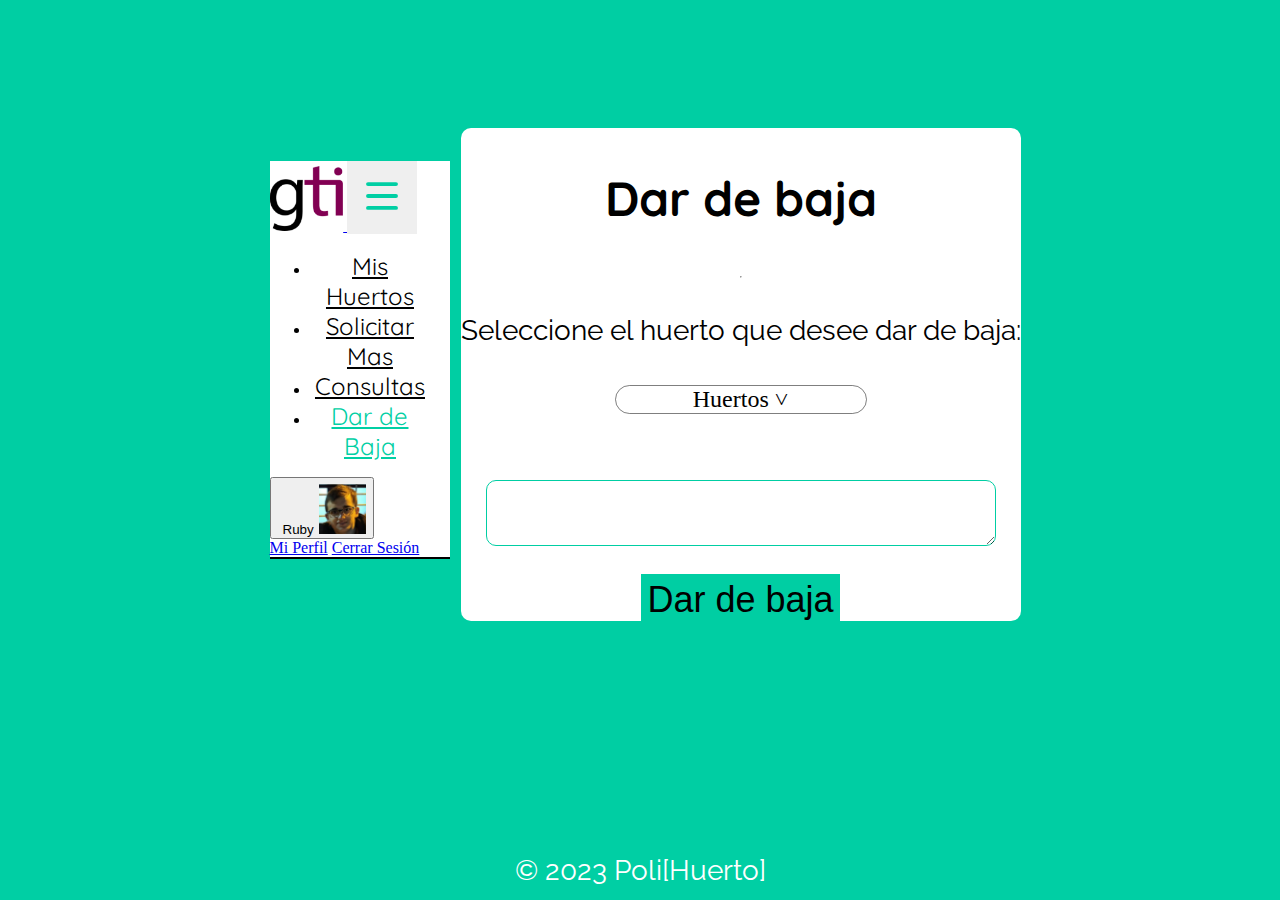
<file: usuarios/dar-de-baja.html>
<!DOCTYPE html>
<html lang="es">
<head>
  <meta charset="UTF-8">
  <title>Dar de baja</title>

  <!-- link para Bootstrap -->
  <link rel="stylesheet" href="https://cdn.jsdelivr.net/npm/bootstrap@4.6.2/dist/css/bootstrap.min.css" integrity="sha384-xOolHFLEh07PJGoPkLv1IbcEPTNtaed2xpHsD9ESMhqIYd0nLMwNLD69Npy4HI+N" crossorigin="anonymous">
  <!-- Link para usar iconos de Bootstrap -->
  <link rel="stylesheet" href="https://cdn.jsdelivr.net/npm/bootstrap-icons@1.10.5/font/bootstrap-icons.css">
  <!-- link para usar Font Awesome -->
  <link rel="stylesheet" href="https://cdnjs.cloudflare.com/ajax/libs/font-awesome/4.7.0/css/font-awesome.min.css">

  <link rel="stylesheet" href="../css/cabecera.css">
  <link rel="stylesheet" href="../css/consulta-darDeBaja.css">
  <link rel="stylesheet" href="../css/menu-desplegable.css">
  <link rel="stylesheet" href="../css/fonts.css">
  <link rel="stylesheet" href="../css/footer.css">
</head>
<body>
  <!--Aquí comienza el encabezado-->
  <header>
    <nav class="cabecera navbar navbar-expand-md navbar-light fixed-top" id="cabecera-web" role="banner">
      
      <!-- Aqui esta el logotipo de la empresa -->
      <a class="logo navbar-brand mr-auto" href="../index.html">
        <img src="/img/logo-gti.png" alt="logo GTI" id="logo-GTI">
      </a>
      
      <!--Boton de la hamburguesa cunado la pagina se redimensione a mas angosta -->
      <button class="navbar-toggler boton-menu" id="boton-menu" type="button" data-toggle="collapse" data-target="#navbarSupportedContent1" aria-controls="navbarSupportedContent1" aria-expanded="false" aria-label="Toggle navigation">
        <!-- SVG animado de la hamburguesa -- autor: Mikael Ainalem -->
        <svg class="ham hamRotate ham4" viewBox="0 0 100 100" width="80" onclick="this.classList.toggle('active')">
          <path class="line top" d="m 70,33 h -40 c 0,0 -8.5,-0.149796 -8.5,8.5 0,8.649796 8.5,8.5 8.5,8.5 h 20 v -20" />
          <path class="line middle" d="m 70,50 h -40" />
          <path class="line bottom" d="m 30,67 h 40 c 0,0 8.5,0.149796 8.5,-8.5 0,-8.649796 -8.5,-8.5 -8.5,-8.5 h -20 v 20" />
      </button>
      
      <!-- Aqui va el menu colapsable -->
      <div class="menu-cabecera-registrado collapse navbar-collapse" id="navbarSupportedContent1">
        <!-- Links -->
        <ul class="navbar-nav">
          <li class="nav-item">
            <a class="nav-link" href="monitorizar.html">Mis Huertos</a>
          </li>
          <li class="nav-item">
            <a class="nav-link" href="anyadir.html">Solicitar Mas</a>
          </li>
          <li class="nav-item">
            <a class="nav-link" href="consulta.html">Consultas</a>
          </li>
          <li class="nav-item active">
            <a class="nav-link" href="dar-de-baja.html">Dar de Baja<span class="sr-only">(current)</span></a>
          </li>
        </ul>
      </div>
      
      <!-- Boton del usuario -->
      <div class="dropdown">
        <button class="btn" type="button" data-toggle="dropdown" aria-expanded="false">
          <!-- avatar del usuario -->
          <span class="nombre-usuario">Ruby</span><img src="../img/avatar-ruby.png" class="rounded-circle"  alt="Portrait of a Woman" loading="lazy"/>
        </button>
        <!-- Menu dropown -->
        <div class="dropdown-menu">
          <!-- links -->
          <a class="dropdown-item" href="perfil.html">Mi Perfil</a>
          <a class="dropdown-item" href="index.html">Cerrar Sesión</a>
        </div>
      </div> 
    </nav>
  </header>
  <!--Aquí termina el encabezado-->

  <!--Aquí comienza la sección de consulta-->
  <section class="container">
    <div class="card">
      <div class="card-body">
        <h2 class="card-title">Dar de baja</h2><!--Titulo de la pagina-->
        <hr>
        <p class="card-text">Seleccione el huerto que desee dar de baja:</p>
        <nav id="menu-desplegable"><!--Menu desplegable para elegir el kit que quieres dar de baja-->
          <a>Huertos ˅</a>  
          <ul>
            <li data-item="6"><a href="#grafica1" class="activa">Kit GTI 01</a></li>
            <li data-item="7"><a href="#grafica2" class="">Kit GTI 02</a></li>
            <li data-item="8"><a href="#grafica3" class="">Plantas de Lucia</a></li>
          </ul>
        </nav>
        <textarea class="form-control mb-3" rows="4" id="motivo-consulta"></textarea><!--aera de texto-->
        <button class="btn btn-primary" id="enviar">Dar de baja</button><!--boton para enviar-->
      </div>
    </div>
  </section>
  <!--Aquí termina la sección de consulta-->
  <footer id="footer">
    <p>&copy; 2023 Poli[Huerto]</p>
  </footer>
  <script src="https://cdn.jsdelivr.net/npm/jquery@3.5.1/dist/jquery.slim.min.js" integrity="sha384-DfXdz2htPH0lsSSs5nCTpuj/zy4C+OGpamoFVy38MVBnE+IbbVYUew+OrCXaRkfj" crossorigin="anonymous"></script>
  <script src="https://cdn.jsdelivr.net/npm/popper.js@1.16.1/dist/umd/popper.min.js" integrity="sha384-9/reFTGAW83EW2RDu2S0VKaIzap3H66lZH81PoYlFhbGU+6BZp6G7niu735Sk7lN" crossorigin="anonymous"></script>
  <script src="https://cdn.jsdelivr.net/npm/bootstrap@4.6.2/dist/js/bootstrap.min.js" integrity="sha384-+sLIOodYLS7CIrQpBjl+C7nPvqq+FbNUBDunl/OZv93DB7Ln/533i8e/mZXLi/P+" crossorigin="anonymous"></script>
</body>

</html>
</file>
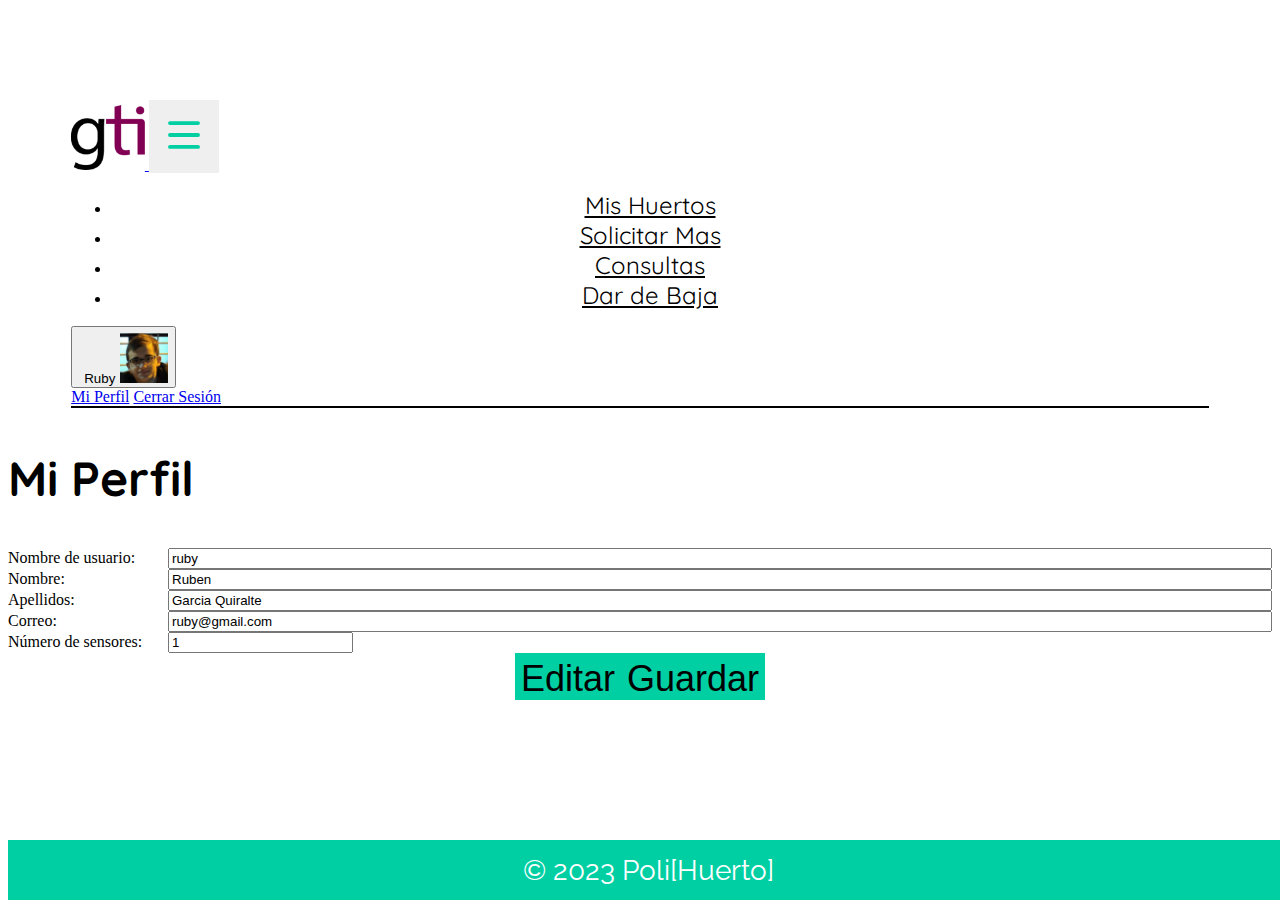
<file: usuarios/perfil.html>
<!DOCTYPE html>
<html lang="es">

<head>
  <meta charset="UTF-8" />
  <title>Perfil</title>

  <!-- link para Bootstrap -->
  <link rel="stylesheet" href="https://cdn.jsdelivr.net/npm/bootstrap@4.6.2/dist/css/bootstrap.min.css" integrity="sha384-xOolHFLEh07PJGoPkLv1IbcEPTNtaed2xpHsD9ESMhqIYd0nLMwNLD69Npy4HI+N" crossorigin="anonymous">
  <!-- Link para usar iconos de Bootstrap -->
  <link rel="stylesheet" href="https://cdn.jsdelivr.net/npm/bootstrap-icons@1.10.5/font/bootstrap-icons.css">
  <!-- link para usar Font Awesome -->
  <link rel="stylesheet" href="https://cdnjs.cloudflare.com/ajax/libs/font-awesome/4.7.0/css/font-awesome.min.css">
  <!-- link para el css de la cabecera -->
  <link rel="stylesheet" href="../css/cabecera.css">
  <!-- link para el css de perfil -->
  <link rel="stylesheet" href="../css/perfil.css">
  <!-- link para el css de las fuentes -->
  <link rel="stylesheet" href="../css/fonts.css">
  <!-- link para el css de las fuentes -->
  <link rel="stylesheet" href="../css/footer.css">
</head>

<body>
  <!--Aquí comienza el encabezado-->
  <header>
    <nav class="cabecera navbar navbar-expand-md navbar-light fixed-top" id="cabecera-web" role="banner">
      
      <!-- Aqui esta el logotipo de la empresa -->
      <a class="logo navbar-brand mr-auto" href="../index.html">
        <img src="/img/logo-gti.png" alt="logo GTI" id="logo-GTI">
      </a>
      
      <!--Boton de la hamburguesa cunado la pagina se redimensione a mas angosta -->
      <button class="navbar-toggler boton-menu" id="boton-menu" type="button" data-toggle="collapse" data-target="#navbarSupportedContent1" aria-controls="navbarSupportedContent1" aria-expanded="false" aria-label="Toggle navigation">
        <!-- SVG animado de la hamburguesa -- autor: Mikael Ainalem -->
        <svg class="ham hamRotate ham4" viewBox="0 0 100 100" width="80" onclick="this.classList.toggle('active')">
          <path class="line top" d="m 70,33 h -40 c 0,0 -8.5,-0.149796 -8.5,8.5 0,8.649796 8.5,8.5 8.5,8.5 h 20 v -20" />
          <path class="line middle" d="m 70,50 h -40" />
          <path class="line bottom" d="m 30,67 h 40 c 0,0 8.5,0.149796 8.5,-8.5 0,-8.649796 -8.5,-8.5 -8.5,-8.5 h -20 v 20" />
      </button>
      
      <!-- Aqui va el menu colapsable -->
      <div class="menu-cabecera-registrado collapse navbar-collapse" id="navbarSupportedContent1">
        <!-- Links -->
        <ul class="navbar-nav">
          <li class="nav-item">
            <a class="nav-link" href="monitorizar.html">Mis Huertos</a>
          </li>
          <li class="nav-item">
            <a class="nav-link" href="anyadir.html">Solicitar Mas</a>
          </li>
          <li class="nav-item">
            <a class="nav-link" href="consulta.html">Consultas</a>
          </li>
          <li class="nav-item">
            <a class="nav-link" href="#">Dar de Baja</a>
          </li>
        </ul>
      </div>
      
      <!-- Boton del usuario -->
      <div class="dropdown">
        <button class="btn" type="button" data-toggle="dropdown" aria-expanded="false">
          <!-- avatar del usuario -->
          <span class="nombre-usuario">Ruby</span><img src="../img/avatar-ruby.png" class="rounded-circle"  alt="Portrait of a Woman" loading="lazy"/>
        </button>
        <!-- Menu dropown -->
        <div class="dropdown-menu">
          <!-- links -->
          <a class="dropdown-item" href="#">Mi Perfil</a>
          <a class="dropdown-item" href="index.html">Cerrar Sesión</a>
        </div>
      </div> 
    </nav>
  </header>
  <!--Aquí termina el encabezado-->

  <!--Aqui empieza la seccion de perfil-->
  <section class="container">
    <h2>Mi Perfil</h2>
    
    <form id="perfilForm">
      <div class="form-group">
        <label for="nombreUsuario">Nombre de usuario:</label>
        <input type="text" class="form-control" id="nombreUsuario" value="ruby" readonly>
        <!-- El campo de nombre de usuario muestra "usuario123" y es de solo lectura -->
      </div>
      
      <div class="form-group">
        <label for="nombre">Nombre:</label>
        <input type="text" class="form-control" id="nombre" value="Ruben" readonly>
        <!-- El campo de nombre muestra "John" y es de solo lectura -->
      </div>
      
      <div class="form-group">
        <label for="apellidos">Apellidos:</label>
        <input type="text" class="form-control" id="apellidos" value="Garcia Quiralte" readonly>
        <!-- El campo de apellidos muestra "Doe" y es de solo lectura -->
      </div>
      
      <div class="form-group">
        <label for="correo">Correo:</label>
        <input type="email" class="form-control" id="correo" value="ruby@gmail.com" readonly>
        <!-- El campo de correo muestra "johndoe@example.com" y es de solo lectura -->
      </div>
      
      <div class="form-group">
        <label for="numSensores">Número de sensores:</label>
        <input type="number" class="form-control" id="numSensores" value="1" readonly>
        <!-- El campo de número de sensores muestra "3" y es de solo lectura -->
      </div>
      
      <div class="boton">
        <button type="button" class="btn btn-primary" id="editarBtn">Editar</button>
        <!-- El botón "Editar" permite editar el perfil -->
        <button type="submit" class="btn btn-success d-none" id="guardarBtn">Guardar</button>
        <!-- El botón "Guardar" se oculta inicialmente, se mostrará al editar el perfil -->
      </div>
    </form>
  </section>
  <!--Aqui empieza la seccion de perfil-->

  <!--Aqui empieza el footer-->
  <footer id="footer">
      <p>&copy; 2023 Poli[Huerto]</p>
  </footer>
  <!--Aqui termina el footer-->

  <!-- Se incluyen los siguientes scripts para funcionamiento -->
  <script src="https://stackpath.bootstrapcdn.com/bootstrap/4.5.0/js/bootstrap.min.js"></script>
  <!-- Script de Bootstrap para estilos y comportamiento -->
  <script src="../js/perfil.js"></script>
  <!-- Script personalizado perfil.js -->
  <script src="https://cdn.jsdelivr.net/npm/jquery@3.5.1/dist/jquery.slim.min.js" integrity="sha384-DfXdz2htPH0lsSSs5nCTpuj/zy4C+OGpamoFVy38MVBnE+IbbVYUew+OrCXaRkfj" crossorigin="anonymous"></script>
  <!-- Script de jQuery -->
  <script src="https://cdn.jsdelivr.net/npm/popper.js@1.16.1/dist/umd/popper.min.js" integrity="sha384-9/reFTGAW83EW2RDu2S0VKaIzap3H66lZH81PoYlFhbGU+6BZp6G7niu735Sk7lN" crossorigin="anonymous"></script>
  <!-- Script de Popper.js -->
  <script src="https://cdn.jsdelivr.net/npm/bootstrap@4.6.2/dist/js/bootstrap.min.js" integrity="sha384-+sLIOodYLS7CIrQpBjl+C7nPvqq+FbNUBDunl/OZv93DB7Ln/533i8e/mZXLi/P+" crossorigin="anonymous"></script>
  <!-- Script de Bootstrap -->
</body>


</html>
</file>
<file: css/fonts.css>
@import url('https://fonts.googleapis.com/css2?family=Quicksand:wght@400;500;700&family=Raleway:wght@400;500;700&display=swap');


h1 {
    font-family: 'Quicksand', sans-serif;
    font-size: 64px;
    font-weight: 500px;
    color: white;
}

h2{
    font-family: 'Quicksand', sans-serif;
    font-size: 48px;
    font-weight: 400px;
    color: black;
}

h3{
    font-family: 'Raleway', sans-serif;
    font-size: 36px;
    font-weight: 400px;
    color: black;
}

p{
    font-family: 'Raleway', sans-serif;
    font-size: 28px;
    font-weight: 400px;
    color: black;
}

.nav-link{
    font-family: 'Quicksand', sans-serif;
    font-size: 24px;
    font-weight: 400px;
    color: black;
}

.boton-texto{
    font-family: 'Quicksand', sans-serif;
    font-size: 22px;
    font-weight: 400px;
    color: black;

}

@media(max-width: 1205px) {
    .boton-texto{
        font-size: 20px;
    }
}

@media(max-width: 992px){

    h1{
        font-size: 48px;
    }
    .nav-link{
        font-size: 18px;
    }

}

@media(max-width: 767px){

    
    h2{
        font-size: 24px;
    }
    
    h3{ 
        font-size: 18px;
    }
    
    p{ 
        font-size: 18px;
    }

}

@media (max-width: 530px) {

    h1{
        font-size: 32px
    }
    
}
</file>
<file: css/cabecera.css>
/* EL BODY TIENE UN PADDING-TOP PARA SEPARAR LA PAGINA DE LA CABECERA YA QUE ESTA ES FIXED-TOP */
/* SIN EL PADDING LA PAGINA SE SOBREPONE A LA CABECERA */
body{
    padding-top: 92px;
}

/* HEADER */
header nav{
    margin: 0px auto;
    /* LINEA DE SEPARACION COMO UN HEADER (DISEÑO DE LA PAGINA COMO EN EL MOCKUP) */
    width: 90%;
    border-bottom: 2px solid black;
}

/* NAVBAR DE BOOTSTRAP 4 */
.navbar{
    background-color: white;
}

/* LOGO DE LA EMPRESA */
a img{
    height: 65px;
}

/* SE ELIMINAN LOS PADDINGS ORIGINALES DEL BOTON DEL MENU HAMBURGUESA QUE DA BOOTSTRAP 4 */
.navbar-toggler{
    border: 0;
    padding: 0;
}

/* SE CAMBIA EL NAVBAR-COLLAPSE DE BOOTSTRAP 4 PARA QUE EL MENU SE ENCUENTRE EN LA DERCHA CUANDO LA PAGINA ESTE EN MODO PC */
.navbar-collapse{
    justify-content: end;
    padding-right: 20px;
}

/* CENTRAR EL MENU CUANDO SE EXTIENDE */
.nav-item {
    text-align: center;
}

/* CAMBIAR COLOR CUANDO UN LINK ESTE ACTIVO */
#navbarSupportedContent1 .navbar-nav li.active > a {
    color: #00CFA4;
}

/* CAMBIOS EN EL BOTON DEL AVATAR DEL USUARIO DE BOOTSTRAP 4 */
.btn{
    padding-top: 5px;
    padding-bottom: 0;
}
.btn:hover {
    color: #00CFA4;
    background-color: white;
    border: none;
}
.btn.focus, .btn:focus {
    outline: 0;
    box-shadow: none; 
}

/* SEPARAR EL NOMBRE DEL AVATAR DEL USUARIO */
.nombre-usuario{
    padding: 5px;
}

/* CAMBIAR TAMAÑO DE LA IMAGEN DEL AVATAR */
.rounded-circle {
    height: 50px;
}

/* CLASE ACTIVO, CUANDO EL BORDE DEL HEADER BAJE PORQUE SE ABRE EL MENU QUE CAMBIE DE COLOR */
.activo{
    border-bottom: 2px solid #00CFA4;
}

/* ============================================== */
/* MEDIAS */
/* ============================================== */

@media(max-width: 767px) {
    /* APROVECHAR MEJOR EL ESPACIO QUITANDO LOS PADDINGS */
    .navbar{
        justify-content: end;
        padding: 8px 0 0 0;
    }

    /* CAMNIAR EL ORDEN DEL BOTON DE LA HAMBURGUESA Y EL BOTON DEL USUARIO */
    .boton-menu{
        order: 1;
    }
    .menu-cabecera-registrado{
        order: 2;
    }
}

@media(max-width: 650px) {
    .btn {
        padding: 0;
    }
}
/* ============================================== */
/* ============================================== */



/* ============================================== */
/* ANIMACION MENU HAMBURGUESA -- AUTOR: Mikael Ainalem
/* ============================================== */
.ham {
    cursor: pointer;
    -webkit-tap-highlight-color: transparent;
    transition: transform 400ms;
    -moz-user-select: none;
    -webkit-user-select: none;
    -ms-user-select: none;
    user-select: none;
    /* CAMBIO DE TAMAÑO */
    height: 70px;
    width: 70px;
}
  .hamRotate.active {
    transform: rotate(45deg);
}

.line {
    fill:none;
    transition: stroke-dasharray 400ms, stroke-dashoffset 400ms;
    stroke:#00CFA4;
    stroke-width:5.5;
    stroke-linecap:round;
}

.ham4 .top {
    stroke-dasharray: 40 121;
}
.ham4 .bottom {
    stroke-dasharray: 40 121;
}
.ham4.active .top {
    stroke-dashoffset: -68px;
    stroke:red;
}
.ham.active .middle {
    stroke:red;
}
.ham4.active .bottom {
    stroke-dashoffset: -68px;
    stroke:red;
}
/* ============================================== */
/* ============================================== */
</file>
<file: css/footer.css>
#footer {
  background-color: #00CFA4;
  display: flex;
  position: absolute;
      bottom: 0;
      width: 100%;
      height: 60px; /* Altura del footer */
  align-items: center;
  justify-content: center;
}

#footer p{
  color: #ffffff;
}
</file>
<file: css/contactanos.css>
h1{
    color: black;
  }
  a{
    text-decoration: none;
    color: #00CFA4;
  }
  .container{
    margin-top: 50px;
  }
  .text-center{
    margin-top: 10px;
  }
  body {
    background-color: #00CFA4;
  }

  .form-label {
    color: white;
    font-weight: bold;
    margin-bottom: 0.5rem;
    display: inline-block;
  }

  .form-control {
    color: white;
    background-color: transparent;
    border: none;
    border-bottom: 2px solid #00CFA4;
    border-radius: 0;
    padding: 0;
    font-weight: bold;
    display: inline-block;
    width: 100%;
  }

  .form-control:focus {
    outline: none;
    box-shadow: none;
  }

  .btn-custom {
    font-size: 18px;
    padding: 0.375rem 0.75rem;
  }
</file>
<file: css/body.css>
* {
    box-sizing: border-box;
    margin: 0;
    padding: 0;
}
section{
}
</file>
<file: css/ficha-producto.css>
#kit-gti-precio {
    display: flex;
    justify-content: space-between;
    align-items: center;
}

#texto-precio-producto {
    order: 2;
}

/* Estilos para el elemento <article> */
article {
    max-width: 880px; /* Limita el ancho máximo de la sección */
    padding: 1rem;
    margin: 0 auto;
    border-radius: 5px;
    background: rgba(255,255,255, 0.33);
    display: flex;
    align-items: initial;
    justify-content: space-around;
}

/* Estilos para los elementos <p> */
p {
    max-width: 880px; /* Limita el ancho máximo de la sección */
    padding: 2rem;
    margin: 10px auto;
    border-radius: 5px;
    background: rgba(255,255,255, 0.33);
    display: flex;
    align-items: end;
}

/* Estilos para los iconos del carrusel */
.carousel-control-prev-icon,
.carousel-control-next-icon {
    background-color: #000000; /* Cambia este color a tu elección */
}

#Comentarios {
    order: 3;
    float: right;
    text-align: right;
}

#Comentarios img {
    margin-left: 20px;
}

.carousel-control-next-icon {
    color: black;
}

/* Estilos para los títulos dentro del elemento <article> */
article div h3 {
    color: #BEC7D8;
}

/* Estilos para las imágenes dentro del elemento <article> */
article div img {
    height: 250px;
}

/* Estilos para las imágenes dentro de un enlace dentro del elemento <article> */
article div a img {
    height: 30px;
}

/* Estilos para los elementos .carousel-item */
.carousel-item {
    display: none;
}

/* Estilos para el elemento .carousel-item.active */
.carousel-item.active {
    display: block;
}

/* Estilos para los botones del carrusel */
.carousel-buttons {
    display: flex;
    justify-content: center;
    margin-top: 10px;
}
/* Estilos para el boton de contactanos */
#contactanos {
    background-color: #00CFA4;
    padding: .5rem;
    color: white;
    width: 140px;
    border: none;
    border-radius: 10px;
    margin: 0rem 30rem auto;
}

#contactanos {
    width: 180px;
    height: 50px;
    text-decoration: none;
    display: block;
    margin: 50px auto;
    padding: 10px;
    text-align: center;
}

@media (max-width: 900px) {
    /* Estilos para pantallas con un ancho máximo de 900px */

}
</file>
<file: css/iniciar.css>
body{
    margin: 0px auto;
    padding: 0;
    font-family: Raleway, monospace;
    background: #00CFA4;
}
#mi-cuenta{
    opacity: 0;
}

.contenedor{
    display: flex;
    flex-wrap: wrap;
    flex: 1 1 100%;
    margin: 0px auto;
    justify-content: center;
    flex-direction: column;
}

.formulario{

    width: 700px;
    background: white;
    border-radius: 10px;
    flex: 1 1 100%;
    max-width: 50%;
    min-width: 400px;
    margin: 15% auto;
    box-shadow: black;

}
.formulario h1{
    text-align: center;
    padding: 20px 0 20px 0;
    border-bottom: 1px solid silver;
}
.formulario form{
    padding: 0 40px;
    box-sizing: border-box;
}
form .usuario{
    position: relative;
    border-bottom: 2px solid #00CFA4;
    margin: 30px 0;
}
form .contrasenya{
    position: relative;
    border-bottom: 2px solid #00CFA4;
    margin: 30px 0;
}
.usuario input{
    padding: 0 5px;
    height: 40px;
    font-size: 16px;
    border: none;
    background: none;
    outline: none;
    color:black;

}
.contrasenya input{
    width: 100%;
    padding: 0 5px;
    height: 40px;
    font-size: 16px;
    border: none;
    background: none;
    outline: none;
    color:black;
}
input[type="submit"]{
    width: 100%;
    height: 50px;
    border:1px solid;
    background: #00CFA4;
    border-radius: 25px;
    font-size: 16px;
    color: white;
    outline: none;
}
input[type="submit"]:hover{
    border-color: #00CFA4;
    transition: .5s;
    background: white;
    color: #00CFA4;
}
.registrarse{
    margin: 30px 0;
    text-align: center;
    font-size: 16px;
    color: black;
}
.registrarse a{
    color: blue;
    text-decoration: none;
}
.registrarse a:hover{
    text-decoration: underline;
}
@media (max-width: 561px) {
    .contenedor{
        justify-content: center;
        flex: 0 1 0;
    }
    .formulario{
        margin-top: 15%;
        width: 400px;
    }
}
</file>
<file: css/privacidad.css>
/* Estilos para el elemento <body> */
body {
    background-color: white;
    margin: 0px auto;
}

/* Estilos para el elemento con clase "contenedor" */
.contenedor {
    margin: 0px auto;
    max-width: 80%;
}

/* Estilos para los elementos <a> */
a {
    margin-left: 50px;
    font-size: 20px;
    color: #00CEA3;
}

/* Estilos para el elemento con clase "privacidad" */
.privacidad {
    flex: 1 1 40%;
    order: 0;
    margin-bottom: 30px;
}

/* Estilos para el elemento con clase "recop-datos" */
.recop-datos {
    flex: 1 1 40%;
    order: 1;
    margin-bottom: 30px;
}

/* Estilos para el elemento con clase "utiliz-info" */
.utiliz-info {
    flex: 1 1 40%;
    order: 2;
    margin-bottom: 30px;
}

/* Estilos para el elemento con clase "proteccion-info" */
.proteccion-info {
    flex: 1 1 40%;
    order: 3;
    margin-bottom: 30px;
}

/* Estilos para el elemento con clase "derechos" */
.derechos {
    flex: 1 1 40%;
    order: 4;
    margin-bottom: 30px;
}

/* Estilos para el elemento con clase "cambios-politica" */
.cambios-politica {
    flex: 1 1 40%;
    order: 5;
    margin-bottom: 30px;
}

/* Estilos para el elemento <footer> */
footer {
    flex: 1 1 0;
    order: 6;
}

/* Estilos adicionales para el elemento <footer> */
footer {
    text-align: center;
    display: flex;
    flex-direction: column;
    border-top: 2px solid black;
    flex: 1 1 100%;
    background-color: #BEC7D8;
    width: 100%;
    margin: 0px auto;
}

/* Estilos para los elementos <a> dentro de <footer> */
footer a {
    text-decoration: none;
    color: black;
}

/* Estilos para pantallas con un ancho máximo de 768px */
@media (max-width: 768px) {
    .contenedor {
        flex-direction: column;
    }
}
</file>
<file: css/quienes-somos.css>
/* Estilos para el elemento con clase "contenedor" */
.contenedor {
    display: flex;
    flex-wrap: wrap;
    flex-direction: column;
    flex: 1 1 0;
}

/* Estilos para los elementos <section> */
section {
    margin: 0 auto;
    padding: 30px;
}

/* Estilos para los elementos <p> dentro de <section> */
section p {
    padding-top: 10px;
    padding-bottom: 10px;
}

/* Estilos para el elemento <footer> */
footer {
    text-align: center;
    display: flex;
    flex-direction: column;
    border-top: 2px solid black;
    flex: 1 1 0%;
    background-color: #BEC7D8;
    width: 100%;
    margin: 0px auto;
}

/* Estilos para los elementos <a> dentro de <footer> */
footer a {
    text-decoration: none;
    color: black;
}

/* Estilos para pantallas con un ancho máximo de 768px */
@media (max-width: 768px) {
    section p {
        flex: 1 1 100%;
    }
}
</file>
<file: css/anyadir.css>
/*----------------------------
Estilos para la pagina de anyadir.
----------------------------*/


/*-----------------------------
Estolos para ordenador
-----------------------------*/


h2 {
  /* Estilos para el título h2 */
  text-align: center;
}

.container{
  /* Estilos para el contenedor */
  margin-top: 5%;
  margin-right: 5%;
}

.counter {
  /* Estilos para el contador */
  display: flex;
  align-items: center;
}

.counter button {
  /* Estilos para los botones del contador */
  width: 40px;
  height: 40px;
  border-radius: 50%;
  border: 1px solid black;
  background-color: transparent;
  color: black;
  display: flex;
  align-items: center;
  justify-content: center;
  font-size: 18px;
  margin: 0 5px;
}

.counter button:hover{
  /* Estilos para los botones del contador al pasar el cursor */
  color: #ffffff;
  background-color: #000000;
}

.counter input {
  /* Estilos para el campo de entrada del contador */
  text-align: center;
  width: 200px;
  margin: 0 10px;
  border: 0;
}

#Pedir{
  /* Estilos para el botón "Pedir" */
  background-color: #00CEA3;
  border: none;
  margin-top: 5%;
  font-size: 36px;
  width: 150px;
  margin-left: 17%;
}

#Pedir:hover{
  /* Estilos para el botón "Pedir" al pasar el cursor */
  color: #00CEA3;
  background-color: #ffffff;
  border: 2px solid #00CEA3;
}


/*-----------------------------
Estolos para tamaño medio
-----------------------------*/


@media(max-width: 900Px){
  /* Estilos para pantallas con ancho máximo de 900px */
  .container{
    display: flex;
    flex-direction: column;
    justify-content: center;
    align-items: center;
  }

  #imagen{
    display: flex;
    flex-direction: column;
    justify-content: center;
    align-items: center;
  }

  .product-info{
    display: flex;
    flex-direction: column;
    justify-content: center;
    align-items: center;
  }

  .counter{
    display: flex;
    justify-content: center;
    align-items: center;
  }

  .counter input{
    width: 100px;
  }

  .boton{
    display: flex;
    flex-direction: column;
    justify-content: center;
    align-items: center;
  }

  #Pedir{
    margin-left: 2%;
    margin-top: 20%;
  }
}


/*-----------------------------
Estolos para mobil
-----------------------------*/

@media(max-width:767px){
  /* Estilos para pantallas con ancho máximo de 767px */
  .container{
    display: flex;
    flex-direction: column;
    justify-content: center;
    align-items: center;
  }

  #imagen{
    display: flex;
    flex-direction: column;
    justify-content: center;
    align-items: center;
  }

  .product-info{
    display: flex;
    flex-direction: column;
    justify-content: center;
    align-items: center;
  }

  .counter{
    display: flex;
    justify-content: center;
    align-items: center;
  }

  .counter input{
    width: 100px;
  }

  .boton{
    display: flex;
    flex-direction: column;
    justify-content: center;
    align-items: center;
  }

  #Pedir{
    font-size: 18px;
    margin-left: 2%;
    margin-top: 20%;
  }
}
</file>
<file: css/consulta-darDeBaja.css>
/*----------------------------
Estilos para la pagina de consulta y dar de baja.
------------------------------*/

/*-----------------------------
Estolos para ordenador
-----------------------------*/

body {
  /* Estilos para el body */
  background-color: #00CEA3;
  display: flex;
  justify-content: center;
  align-items: center;
}

.container {
  /* Estilos para la seccion container */
  display: flex;
  justify-content: center;
  align-items: center;
}

.card {
  /* Estilos para card */
  background-color: white;
  border-radius: 10px;
  margin-top: 5%;
}

.card-body{
  /* Estilos para el body de card */
  display: flex;
  flex-direction: column;
  align-items: center;
}

#motivo-consulta {
  /* Estilos para el campo de motivo de consulta */
  border-radius: 10px;
  border-color: #00CEA3;
  margin-top: 10%;
  width: 90%;
}

#enviar {
  /* Estilos para el botón de enviar */
  background-color: #00CEA3;
  border: none;
  margin-top: 5%;
  font-size: 36px;
}

#enviar:hover{
  /* Estilos para el botón de enviar al pasar el cursor */
  color: #00CEA3;
  background-color: #ffffff;
  border: 2px solid #00CEA3;
}


/*-----------------------------
Estolos para mobil
-----------------------------*/

@media(max-width: 767px){
.card{
  /* Estilos para card en pantallas con ancho máximo de 767px */
  margin-top: 20%;
}
#enviar{
  /* Estilos para el botón de enviar en pantallas con ancho máximo de 767px */
  font-size: 18px;
}
}
</file>
<file: css/menu-desplegable.css>
#menu-desplegable{
    display: flex;
    display: inline-block;
    position: relative;
    text-align: center;
    border: 1px solid rgba(0, 0, 0, 0.5);
    border-radius: 15px;
    margin: 10px auto;
    width: 250px;
}

#menu-desplegable a{
    font-size: 24px;
}

#menu-desplegable ul {
    display: none;
    list-style: none;
    margin: 0px;
    padding: 0;
}
  
#menu-desplegable ul li:nth-of-type(1){
    background: rgba(0, 207, 164, 0.3);
}

#menu-desplegable ul li:nth-of-type(3){
    background: rgba(0, 207, 164, 0.3);
    border-bottom-left-radius: 15px;
    border-bottom-right-radius: 15px;
}
  
#menu-desplegable ul li a{
    border-top: none;
    color: black;
    text-align: center;
    padding: 1rem;
    margin: 0 .3rem;
    display: block;
    text-decoration: none;
}

#menu-desplegable ul li a .activa{
    font-weight: bold;
}
  
#menu-desplegable:hover ul{
    display: block;
}
  
#menu-desplegable ul li a :nth-of-type(2){
    border-radius: 15px;
}
</file>
<file: css/perfil.css>
/*-----------------------------
Estolos para la pagina de perfil
-----------------------------*/

/*-----------------------------
Estolos para ordenador
-----------------------------*/

/* Estilo para el grupo de formulario */
.form-group {
  display: flex;
  align-items: center;
}

/* Estilo para las etiquetas dentro del formulario con ID perfilForm */
#perfilForm label {
  flex: 0 0 150px;
  margin-right: 10px;
}

/* Estilo para los campos de texto y correo electrónico dentro del formulario con ID perfilForm */
#perfilForm input[type="text"],
#perfilForm input[type="email"] {
  flex: 1;
}

/* Estilo para el contenedor de los botones */
.boton {
  display: flex;
  justify-content: center;
}

/* Estilo para el botón con ID editarBtn */
#editarBtn {
  background-color: #00CEA3;
  border: none;
  font-size: 36px;
}

/* Estilo para el botón con ID editarBtn al pasar el cursor por encima */
#editarBtn:hover {
  color: #00CEA3;
  background-color: #ffffff;
  border: 2px solid #00CEA3;
}

/* Estilo para el botón con ID guardarBtn */
#guardarBtn {
  background-color: #00CEA3;
  border: none;
  font-size: 36px;
}

/* Estilo para el botón con ID guardarBtn al pasar el cursor por encima */
#guardarBtn:hover {
  color: #00CEA3;
  background-color: #ffffff;
  border: 2px solid #00CEA3;
}

/* Estilo para el pie de página con ID footer */
#footer {
  margin-top: 225px;
}

/*-----------------------------
Estolos para mobil
-----------------------------*/

/* Media Query para pantallas con un ancho máximo de 767px */
@media (max-width: 767px) {

  .form-group {
    justify-content: flex-start;
  }

  #perfilForm label {
    margin-right: 0;
  }

  #perfilForm input[type="text"],
  #perfilForm input[type="email"] {
    width: auto;
  }

  .boton {
    justify-content: center;
  }

  #editarBtn {
    font-size: 18px;
  }

  #guardarBtn {
    font-size: 18px;
  }

  #footer {
    margin-top: 275px;
  }
}
</file>
